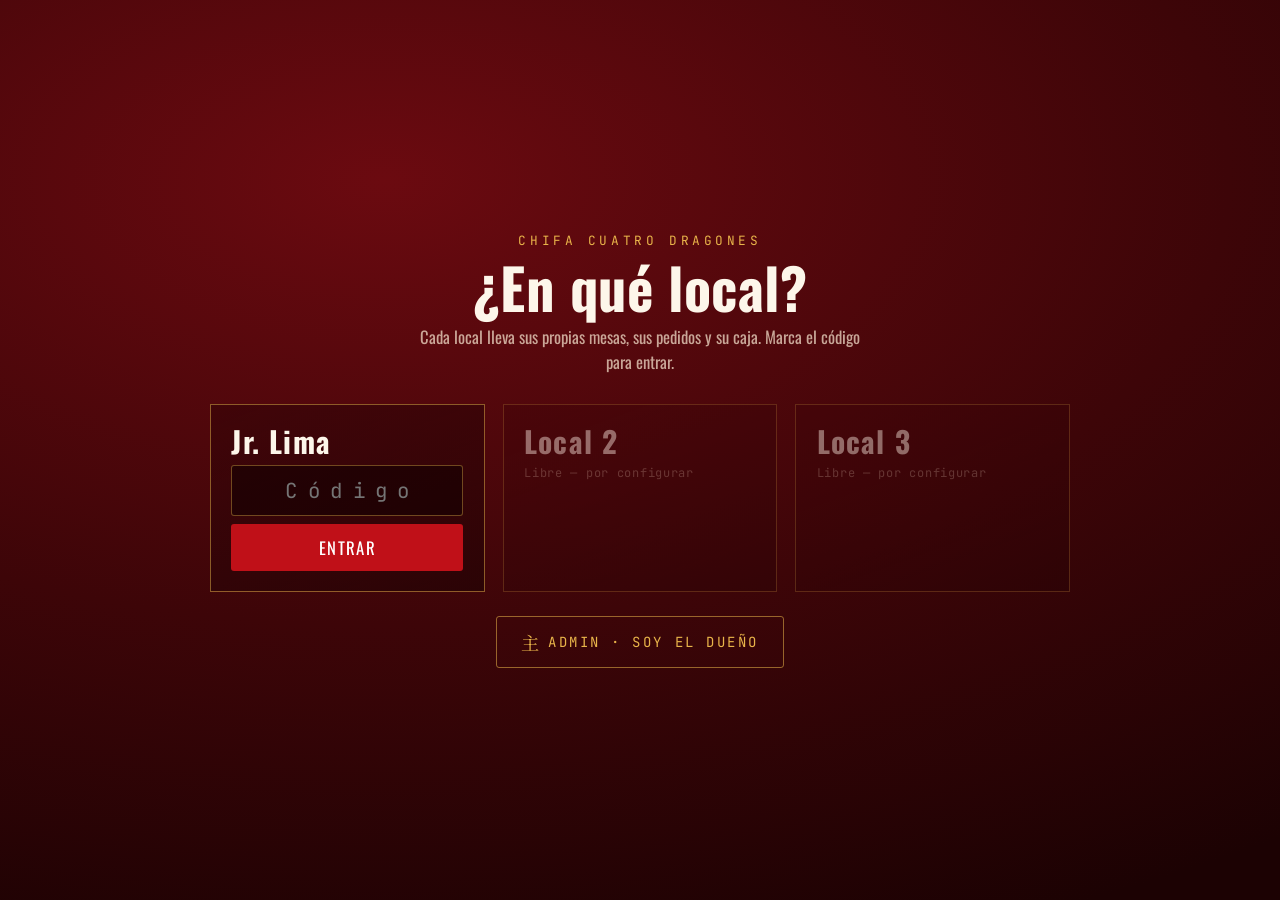
<file: index.html>
<!doctype html>
<html lang="es">
<head>
<meta charset="utf-8">
<meta name="viewport" content="width=device-width, initial-scale=1">
<title>Chifa Cuatro Dragones · Salón, cocina y caja</title>
<link rel="icon" href="assets/favicon.svg">

<!-- Las tipografías del diseño. Se cargan sin bloquear el pintado: si el
     chifa se queda sin internet, la portada sale igual con las del sistema. -->
<link rel="preconnect" href="https://fonts.googleapis.com">
<link rel="preconnect" href="https://fonts.gstatic.com" crossorigin>
<link rel="stylesheet" media="print" onload="this.media='all'"
      href="https://fonts.googleapis.com/css2?family=Oswald:wght@400;500;600;700&family=JetBrains+Mono:wght@400;500;700&family=Noto+Serif+SC:wght@700&display=swap">

<link rel="stylesheet" href="assets/portada.css?v=14">
</head>
<body>

<div class="salon">

  <header class="barra">
    <div class="marca">
      <b>CHIFA</b>
      <i>CUATRO DRAGONES</i>
      <span class="barrita"></span>
      <small id="marca-sede">SISTEMA DE SALÓN</small>
    </div>
    <div class="reloj">
      <button class="chip-quien" id="chip-quien" hidden>
        <span id="chip-quien-nombre">—</span>
        <span class="chip-rol" id="chip-quien-rol"></span>
      </button>
      <button class="chip-nube" id="nube-btn" title="Sincronización entre equipos">
        <span class="punto-nube" id="punto-nube"></span>
        <span id="txt-nube">Sin sincronizar</span>
      </button>
      <button class="salir-sede" id="salir-sede" hidden>Cambiar de local</button>
      <span class="punto"></span>
      <span id="reloj">—</span>
    </div>
  </header>

  <span class="esquina ai"></span>
  <span class="esquina ai2"></span>
  <span class="esquina ad"></span>
  <span class="esquina ad2"></span>
  <span class="esquina bi"></span>
  <span class="esquina bd"></span>

  <div class="farol izq" aria-hidden="true">
    <span class="cuerda"></span>
    <span class="tapa"></span>
    <span class="globo">福</span>
    <span class="tapa"></span>
    <span class="cuerda b"></span>
  </div>
  <div class="farol der" aria-hidden="true">
    <span class="cuerda"></span>
    <span class="tapa"></span>
    <span class="globo">福</span>
    <span class="tapa"></span>
    <span class="cuerda b"></span>
  </div>

  <div class="dragon-zona" id="dragon-zona">
    <img class="dragon" src="assets/dragon.png" alt=""
         onerror="document.getElementById('dragon-zona').classList.add('sin-dragon'); this.remove();">
    <span class="dragon-sello" aria-hidden="true">龍</span>
  </div>

  <main class="encabezado">
    <div class="filete">
      <span class="linea i"></span>
      <span class="han">四龍飯店</span>
      <span class="linea d"></span>
    </div>

    <p class="sobre-titulo">CHIFA</p>
    <div class="titulo-fila">
      <h1>CUATRO<br>DRAGONES</h1>
      <div class="sello-rojo">美<br>食</div>
    </div>

    <div class="divisor">
      <span class="linea i"></span>
      <span class="rombo"></span>
      <span class="linea d"></span>
    </div>
  </main>

  <nav class="opciones">
    <a class="opcion" href="mozo.html">
      <span class="cab">
        <span class="num">01</span>
        <span class="han">侍</span>
      </span>
      <span class="titulo">MOZO</span>
      <span class="desc">Escribe o desliza el código, elige mesa y manda a cocina.</span>
      <span class="dato" id="dato-mozo">—</span>
    </a>

    <a class="opcion" href="cocina.html">
      <span class="cab">
        <span class="num">02</span>
        <span class="han">厨</span>
      </span>
      <span class="titulo">COCINA</span>
      <span class="desc">Pantalla de comandas con cronómetro e impresión manual o automática.</span>
      <span class="dato" id="dato-cocina">—</span>
    </a>

    <a class="opcion" href="caja.html">
      <span class="cab">
        <span class="num">03</span>
        <span class="han">账</span>
      </span>
      <span class="titulo">CAJA</span>
      <span class="desc">Cobra la mesa, agrega gaseosas y cierra el día.</span>
      <span class="dato" id="dato-caja">—</span>
    </a>
  </nav>

  <footer class="pie">
    <span class="linea i"></span>
    <p id="pendientes">—</p>
    <span class="linea d"></span>
  </footer>
</div>

<!-- Puerta de entrada: en qué local se va a trabajar -->
<div class="puerta" id="puerta" hidden>
  <div class="puerta-caja">
    <p class="eyebrow">Chifa Cuatro Dragones</p>
    <h1>¿En qué local?</h1>
    <p class="puerta-nota">
      Cada local lleva sus propias mesas, sus pedidos y su caja. Marca el
      código para entrar.
    </p>
    <div class="sedes" id="sedes"></div>
    <div class="puerta-extra">
      <button class="btn-admin" id="admin-btn">
        <span class="han">主</span> Admin · soy el dueño
      </button>
    </div>
  </div>
</div>

<!-- Quién entra: cada uno ve lo suyo y nada más -->
<div class="puerta" id="quien" hidden>
  <div class="puerta-caja ancha">
    <p class="eyebrow" id="quien-local">Chifa Cuatro Dragones</p>
    <h1>¿Quién entra?</h1>
    <p class="puerta-nota" id="quien-nota">Toca tu nombre y marca tu PIN.</p>

    <div class="quien-lista" id="quien-lista"></div>

    <!-- Primera vez en este local: todavía no hay nadie creado -->
    <form class="form-nube" id="form-primero" hidden>
      <label for="primero-nombre">Tu nombre</label>
      <input id="primero-nombre" autocomplete="off" placeholder="Cómo te llamas">
      <label for="primero-pin">Un PIN de 4 a 8 números</label>
      <input id="primero-pin" type="password" inputmode="numeric" autocomplete="off" placeholder="••••">
      <div class="form-nube-pie">
        <button class="btn primario" type="submit">Crear y entrar</button>
      </div>
      <p class="nube-msg" id="primero-msg" hidden></p>
    </form>

    <div class="quien-pie">
      <button class="btn fantasma" id="quien-volver">Cambiar de local</button>
      <button class="btn desnudo" id="borrar-cuentas">¿Perdiste el PIN del dueño?</button>
    </div>
  </div>
</div>

<!-- El PIN, con teclado grande: esto se marca con el dedo -->
<div class="puerta" id="pin-panel" hidden>
  <div class="puerta-caja angosta">
    <p class="eyebrow" id="pin-quien">—</p>
    <h1>Marca tu PIN</h1>
    <div class="pin-puntos" id="pin-puntos" aria-live="polite"></div>
    <div class="pin-pad" id="pin-pad"></div>
    <p class="nube-msg" id="pin-msg" hidden></p>
    <button class="btn fantasma bloque" id="pin-cancelar">Volver</button>
  </div>
</div>

<!-- Sincronización: dónde apuntan todos los equipos del local -->
<div class="puerta" id="nube-panel" hidden>
  <div class="puerta-caja ancha">
    <p class="eyebrow">Chifa Cuatro Dragones</p>
    <h1>Sincronizar equipos</h1>
    <p class="puerta-nota">
      Para que la tablet del mozo, la cocina y la caja vean <b>las mismas
      mesas</b>, los tres equipos tienen que apuntar al mismo proyecto de
      Supabase. Pega la URL y la clave <b>anon</b>: están en Supabase ›
      Project&nbsp;Settings › API. Hay que hacerlo <b>en cada equipo</b>, una
      sola vez.
    </p>
    <form class="form-nube" id="form-nube">
      <label for="nube-url">URL del proyecto</label>
      <input id="nube-url" autocomplete="off" spellcheck="false"
             placeholder="https://xxxxxxxx.supabase.co">
      <label for="nube-clave">Clave anon</label>
      <input id="nube-clave" autocomplete="off" spellcheck="false"
             placeholder="ey…">
      <div class="form-nube-pie">
        <button class="btn primario" type="submit">Guardar y probar</button>
        <button class="btn fantasma" type="button" id="nube-quitar">Desconectar</button>
        <button class="btn fantasma" type="button" id="nube-cerrar">Cerrar</button>
      </div>
      <p class="nube-msg" id="nube-msg" hidden></p>
    </form>
    <p class="puerta-nota" id="nube-equipos"></p>
    <p class="puerta-nota chica">
      Antes de la primera vez hay que crear las dos tablas: abre
      <b>supabase.sql</b> de esta carpeta, pégalo en Supabase › SQL Editor y
      dale a Run. Sin internet el sistema sigue funcionando solo, y sube lo
      que se hizo apenas vuelve.
    </p>
  </div>
</div>

<script src="assets/data.js?v=14"></script>
<script src="assets/nube.js?v=14"></script>
<script src="assets/store.js?v=14"></script>
<script>
  // ── Puerta: elegir el local ───────────────────────────────────────────────
  function pintarSedes() {
    document.getElementById('sedes').innerHTML = SEDES.map(s => s.abierta ? `
      <form class="sede abierta" data-id="${s.id}">
        <span class="sede-nombre">${UI.esc(s.nombre)}</span>
        ${s.direccion ? `<span class="sede-dir">${UI.esc(s.direccion)}</span>` : ''}
        <input type="password" inputmode="numeric" autocomplete="off"
               placeholder="Código" aria-label="Código de ${UI.esc(s.nombre)}">
        <button type="submit" class="btn primario">Entrar</button>
        <span class="sede-error" hidden>Ese código no es</span>
      </form>` : `
      <div class="sede cerrada">
        <span class="sede-nombre">${UI.esc(s.nombre)}</span>
        <span class="sede-dir">Libre — por configurar</span>
      </div>`).join('');
  }

  /* Entrar al local. Va en try/catch a propósito: si algo falla —por
     ejemplo, un navegador que se quedó con una versión vieja en caché— el
     mozo tiene que VER el motivo, no quedarse mirando un botón que no hace
     nada. */
  function entrar(f) {
    const err = f.querySelector('.sede-error');
    const campo = f.querySelector('input');
    try {
      if (!Store.codigoValido(f.dataset.id, campo.value)) {
        err.textContent = 'Ese código no es';
        err.hidden = false;
        campo.select();
        return;
      }
      err.hidden = true;
      Store.entrarSede(f.dataset.id);
      revisarPuerta();
      if (!Store.sedeInfo()) throw new Error('no se pudo guardar el local');
    } catch (ex) {
      err.textContent = 'Algo falló: ' + ex.message + '. Recarga con Ctrl+F5.';
      err.hidden = false;
    }
  }

  const zonaSedes = document.getElementById('sedes');
  zonaSedes.addEventListener('submit', e => {
    e.preventDefault();
    entrar(e.target.closest('.sede'));
  });
  /* Por si el navegador no lanzara el submit del formulario. */
  zonaSedes.addEventListener('click', e => {
    const b = e.target.closest('button[type="submit"]');
    if (!b) return;
    e.preventDefault();
    entrar(b.closest('.sede'));
  });
  zonaSedes.addEventListener('keydown', e => {
    if (e.key === 'Enter' && e.target.matches('.sede input')) {
      e.preventDefault();
      entrar(e.target.closest('.sede'));
    }
  });

  document.getElementById('salir-sede').onclick = () => {
    Store.salirSede();
    revisarPuerta();
  };

  // ── Sincronización entre equipos ─────────────────────────────────────────
  const panelNube = document.getElementById('nube-panel');
  const msgNube = document.getElementById('nube-msg');

  function pintarChipNube() {
    const estado = Store.estadoConexion();
    const txt = { nube: 'Sincronizado', 'sin-conexion': 'Sin internet', local: 'Sin sincronizar' }[estado];
    document.getElementById('txt-nube').textContent = txt;
    document.getElementById('punto-nube').className = `punto-nube ${estado}`;
    document.getElementById('nube-btn').title = {
      nube: 'Todos los equipos del local ven lo mismo',
      'sin-conexion': 'Se sigue trabajando acá; sube lo hecho cuando vuelva el internet',
      local: 'Este equipo guarda solo lo suyo. Toca para conectarlo.'
    }[estado];
  }

  function pintarEquipos() {
    const p = document.getElementById('nube-equipos');
    if (!Store.enNube() || !Store.sedeInfo()) { p.textContent = ''; return; }
    const eq = Store.equiposConectados();
    p.textContent = eq.length
      ? `Conectados ahora: ${eq.map(x => x.pantalla).join(', ')}.`
      : 'Todavía no se ve ningún otro equipo conectado.';
  }

  document.getElementById('nube-btn').onclick = () => {
    const c = Nube.config() || { url: '', clave: '' };
    document.getElementById('nube-url').value = c.url;
    document.getElementById('nube-clave').value = c.clave;
    msgNube.hidden = true;
    panelNube.hidden = false;
    pintarEquipos();
  };
  document.getElementById('nube-cerrar').onclick = () => { panelNube.hidden = true; };

  document.getElementById('nube-quitar').onclick = () => {
    Nube.guardarConfig(null);
    aviso('Desconectado. Este equipo vuelve a guardar solo lo suyo.', 'ok');
    pintarChipNube();
  };

  function aviso(t, tipo) {
    msgNube.textContent = t;
    msgNube.className = `nube-msg ${tipo}`;
    msgNube.hidden = false;
  }

  document.getElementById('form-nube').addEventListener('submit', async e => {
    e.preventDefault();
    const url = document.getElementById('nube-url').value.trim();
    const clave = document.getElementById('nube-clave').value.trim();
    if (!url || !clave) return aviso('Faltan la URL o la clave', 'error');
    Nube.guardarConfig({ url, clave });
    aviso('Probando…', '');
    const r = await Nube.probar();
    if (!r.ok) {
      /* Decir POR QUÉ falló: es la diferencia entre arreglarlo en un minuto
         y quedarse mirando un botón que no funciona. */
      return aviso(
        /42P01|PGRST205|does not exist|Could not find the table/i.test(r.motivo)
          ? 'Conecta bien, pero faltan las tablas: corre supabase.sql en el SQL Editor de Supabase.'
          : `No conecta: ${r.motivo}`, 'error');
    }
    const estado = await Store.arrancar();
    pintarChipNube();
    pintarEquipos();
    pintar();
    aviso(estado === 'nube'
      ? '¡Listo! Este equipo ya comparte las mesas con los demás.'
      : 'Guardado, pero no se pudo sincronizar todavía.', estado === 'nube' ? 'ok' : 'error');
  });

  /* ══ Las dos puertas ═══════════════════════════════════════════════════
     Primera: en qué local se trabaja. Segunda: quién entra. Hasta pasar las
     dos no se ve nada, porque cada pantalla trabaja sobre los datos de un
     local y cada persona ve solo lo suyo. */
  function revisarPuerta() {
    const s = Store.sedeInfo();
    const yo = Store.sesion();
    const dentro = !!(s && (yo || !Store.hayUsuarios()));

    document.getElementById('puerta').hidden = !!s;
    document.getElementById('quien').hidden = !(s && !dentro);
    document.getElementById('salir-sede').hidden = !s;
    document.getElementById('marca-sede').textContent =
      s ? s.nombre.toUpperCase() : 'SISTEMA DE SALÓN';

    /* Cada pantalla se ve solo si el puesto de quien entró la alcanza. Acá
       van las tres de trabajo y nada más: al panel del dueño se entra por el
       botón de Admin, en la puerta del local. */
    document.querySelectorAll('.opcion').forEach(a => {
      const alcanza = dentro && Store.puede(a.getAttribute('href').replace('.html', ''));
      a.style.pointerEvents = alcanza ? '' : 'none';
      a.style.opacity = alcanza ? '' : '.28';
    });

    pintarQuienSoy();
    /* Los locales se pintan siempre: si por lo que sea la puerta llegara a
       verse, nunca puede salir vacía. */
    pintarSedes();
    if (s) { pintarQuien(); pintar(); }
  }

  function pintarQuienSoy() {
    const yo = Store.sesion();
    const chip = document.getElementById('chip-quien');
    chip.hidden = !yo;
    if (!yo) return;
    document.getElementById('chip-quien-nombre').textContent = yo.nombre;
    document.getElementById('chip-quien-rol').textContent = Store.NOMBRE_ROL[yo.rol] || yo.rol;
    chip.title = `${yo.nombre} · ${Store.NOMBRE_ROL[yo.rol]} — tocar para salir`;
  }

  document.getElementById('chip-quien').onclick = () => {
    Store.salir();
    revisarPuerta();
  };

  // ── ¿Quién entra? ────────────────────────────────────────────────────────
  function pintarQuien() {
    const primeraVez = !Store.hayUsuarios();
    document.getElementById('form-primero').hidden = !primeraVez;
    document.getElementById('quien-lista').hidden = primeraVez;
    document.getElementById('quien-nota').textContent = primeraVez
      ? 'Este local todavía no tiene a nadie. Crea la cuenta del dueño: desde ella se dan de alta los mozos y la caja.'
      : 'Toca tu nombre y marca tu PIN.';
    const s = Store.sedeInfo();
    document.getElementById('quien-local').textContent = s ? s.nombre : 'Chifa Cuatro Dragones';
    if (primeraVez) return;

    const gente = Store.usuarios().filter(u => u.activo);
    document.getElementById('quien-lista').innerHTML = gente.map(u => `
      <button type="button" class="quien-tarjeta" data-quien="${u.id}">
        <span class="qi">${UI.esc(u.nombre.slice(0, 1).toUpperCase())}</span>
        <span class="qn">${UI.esc(u.nombre)}</span>
        <span class="qr">${UI.esc(Store.NOMBRE_ROL[u.rol] || u.rol)}</span>
      </button>`).join('') ||
      '<p class="puerta-nota">No hay nadie dado de alta. Entra como dueño desde el botón Admin.</p>';
  }

  document.getElementById('quien-lista').addEventListener('click', e => {
    const b = e.target.closest('[data-quien]');
    if (!b) return;
    const u = Store.usuario(b.dataset.quien);
    if (u) pedirPin(u.nombre, pin => Store.ingresar(u.id, pin));
  });

  document.getElementById('quien-volver').onclick = () => {
    Store.salirSede();
    revisarPuerta();
  };

  /* Empezar de cero con las cuentas. Hace falta porque el PIN del dueño está
     cifrado y no se puede recuperar: sin esta salida, olvidarlo dejaría el
     local sin panel para siempre.

     Pide el código del local, que es lo que ya hizo falta para entrar acá.
     No protege más que eso —y no pretende hacerlo—, pero evita que alguien
     borre el equipo entero de un toque por curiosidad. Los pedidos, las
     ventas y la carta no se tocan: solo las cuentas. */
  document.getElementById('borrar-cuentas').onclick = () => {
    const s = Store.sedeInfo();
    if (!s) return;
    let cuantas = 0;
    pedirPin(
      `Código de ${s.nombre}`,
      codigo => {
        if (!Store.codigoValido(s.id, codigo)) {
          return { ok: false, motivo: 'Ese no es el código del local' };
        }
        cuantas = Store.usuarios().length;
        Store.borrarUsuarios();
        return { ok: true };
      },
      /* Va acá y no en la comprobación: revisarPuerta() corre en medio, y sin
         cuentas creadas esconde esta puerta. Hay que volver a abrirla después. */
      () => {
        pintarQuien();
        document.getElementById('quien').hidden = false;
        const msg = document.getElementById('primero-msg');
        msg.textContent = `Se borraron ${cuantas} cuenta${cuantas === 1 ? '' : 's'}. ` +
          'Los pedidos y las ventas del día siguen ahí. Crea la del dueño.';
        msg.className = 'nube-msg ok';
        msg.hidden = false;
        const n = document.getElementById('primero-nombre');
        if (n) n.focus();
      }
    );
  };

  document.getElementById('form-primero').addEventListener('submit', e => {
    e.preventDefault();
    const msg = document.getElementById('primero-msg');
    const r = Store.crearUsuario({
      nombre: document.getElementById('primero-nombre').value,
      rol: 'admin',
      pin: document.getElementById('primero-pin').value
    });
    if (!r.ok) {
      msg.textContent = r.motivo;
      msg.className = 'nube-msg error';
      msg.hidden = false;
      return;
    }
    Store.ingresar(r.usuario.id, document.getElementById('primero-pin').value);
    revisarPuerta();
  });

  // ── El teclado del PIN ───────────────────────────────────────────────────
  /* Numérico y grande: esto se marca con el dedo en una tablet, de pie y con
     el salón lleno. */
  let pinBuf = '', pinComprobar = null, pinDespues = null;

  document.getElementById('pin-pad').innerHTML =
    ['1', '2', '3', '4', '5', '6', '7', '8', '9', '⌫', '0', '✓']
      .map(k => `<button type="button" data-pin="${k}" class="${k === '✓' ? 'ok' : (k === '⌫' ? 'aux' : '')}">${k}</button>`)
      .join('');

  function pintarPin() {
    document.getElementById('pin-puntos').innerHTML =
      Array.from({ length: 8 }, (_, i) =>
        `<span class="${i < pinBuf.length ? 'lleno' : ''}"></span>`).join('');
  }

  /* `despues` es lo que pasa al acertar. El dueño, por ejemplo, entra
     derecho a su panel: para eso apretó Admin. */
  function pedirPin(quien, comprobar, despues) {
    pinBuf = '';
    pinComprobar = comprobar;
    pinDespues = despues || null;
    document.getElementById('pin-quien').textContent = quien;
    document.getElementById('pin-msg').hidden = true;
    document.getElementById('pin-panel').hidden = false;
    pintarPin();
  }

  function cerrarPin() {
    document.getElementById('pin-panel').hidden = true;
    pinBuf = '';
    pinComprobar = null;
    pinDespues = null;
  }

  function probarPin() {
    if (!pinComprobar) return;
    const r = pinComprobar(pinBuf);
    if (r && r.ok) {
      const despues = pinDespues;
      cerrarPin();
      revisarPuerta();
      if (despues) despues();
      return;
    }
    const msg = document.getElementById('pin-msg');
    msg.textContent = (r && r.motivo) || 'Ese PIN no es';
    msg.className = 'nube-msg error';
    msg.hidden = false;
    pinBuf = '';
    pintarPin();
  }

  document.getElementById('pin-pad').addEventListener('click', e => {
    const b = e.target.closest('[data-pin]');
    if (!b) return;
    const k = b.dataset.pin;
    if (k === '⌫') pinBuf = pinBuf.slice(0, -1);
    else if (k === '✓') return probarPin();
    else if (pinBuf.length < 8) pinBuf += k;
    document.getElementById('pin-msg').hidden = true;
    pintarPin();
    // Con 4 cifras ya se puede probar solo: la mayoría usa PIN de 4.
    if (pinBuf.length === 8) probarPin();
  });

  document.getElementById('pin-cancelar').onclick = cerrarPin;

  document.addEventListener('keydown', e => {
    if (document.getElementById('pin-panel').hidden) return;
    if (/^\d$/.test(e.key) && pinBuf.length < 8) { pinBuf += e.key; pintarPin(); }
    else if (e.key === 'Backspace') { pinBuf = pinBuf.slice(0, -1); pintarPin(); }
    else if (e.key === 'Enter') probarPin();
    else if (e.key === 'Escape') cerrarPin();
  });

  /* El dueño no se busca en la lista: entra directo con su PIN. Y no necesita
     el código del local — el local es suyo. */
  document.getElementById('admin-btn').onclick = async () => {
    if (!Store.sedeInfo()) {
      const abierta = SEDES.find(s => s.abierta);
      if (!abierta) return;
      await Store.entrarSede(abierta.id);
      revisarPuerta();
    }
    /* Primera vez: todavía no hay dueño a quien pedirle el PIN, así que lo
       que toca es crearlo. Hay que abrir la puerta a mano: con el chifa sin
       cuentas está escondida a propósito, para no bloquear a nadie. */
    if (!Store.hayUsuarios()) {
      pintarQuien();
      document.getElementById('quien').hidden = false;
      const n = document.getElementById('primero-nombre');
      if (n) n.focus();
      return;
    }
    pedirPin('Dueño', pin => Store.ingresarAdmin(pin),
             () => { location.href = 'admin.html'; });
  };

  /* Los tres datos de las tarjetas salen del estado real del chifa. */
  function pintar() {
    if (!Store.sedeInfo()) return;
    const cuentas = Store.cuentas();
    const cocina = Store.pedidosCocina();
    const platos = Store.platosPendientes().length;
    const r = Store.resumenDia();

    document.getElementById('dato-mozo').textContent =
      cuentas.length
        ? `${cuentas.length} mesa${cuentas.length === 1 ? '' : 's'} abierta${cuentas.length === 1 ? '' : 's'}`
        : 'Salón libre';

    document.getElementById('dato-cocina').textContent =
      cocina.length
        ? `${cocina.length} pedido${cocina.length === 1 ? '' : 's'} · ${platos} plato${platos === 1 ? '' : 's'}`
        : 'Cocina al día';

    /* El dinero del día solo lo ve quien tiene por qué verlo: el mozo entra
       a atender mesas, no a saber cuánto factura el chifa. */
    document.getElementById('dato-caja').textContent = Store.puede('dinero')
      ? `${UI.soles(r.total)} · ${r.ventas} cuenta${r.ventas === 1 ? '' : 's'}`
      : `${r.ventas} cuenta${r.ventas === 1 ? '' : 's'} cobrada${r.ventas === 1 ? '' : 's'}`;

    pintarPendientes(cuentas);
  }

  /* Qué está pendiente y en qué mesa: para saber de un vistazo, desde
     cualquier equipo del local, si hace falta mandar otro mozo. */
  function pintarPendientes(cuentas) {
    const esperando = cuentas
      .filter(c => c.pedidos.some(p => p.estado === 'nuevo' || p.estado === 'preparando'))
      .sort((a, b) => a.desde - b.desde);
    const porServir = cuentas.filter(c => c.pedidos.some(p => p.estado === 'listo'));
    const pie = document.getElementById('pendientes');

    if (!esperando.length && !porServir.length) {
      pie.textContent = cuentas.length
        ? `${cuentas.length} mesa${cuentas.length === 1 ? '' : 's'} en consumo · nada pendiente en cocina`
        : 'Salón libre · nada pendiente';
      return;
    }

    const partes = [];
    if (porServir.length) {
      partes.push(`<b>Por servir:</b> ${porServir.map(c => c.nombre).join(', ')}`);
    }
    if (esperando.length) {
      partes.push('<b>En cocina:</b> ' + esperando.slice(0, 4).map(c =>
        `${c.nombre} (${Math.round(UI.minutos(c.desde))} min)`).join(', ') +
        (esperando.length > 4 ? ` y ${esperando.length - 4} más` : ''));
    }
    pie.innerHTML = partes.join(' &nbsp;·&nbsp; ');
  }

  function reloj() {
    document.getElementById('reloj').textContent =
      new Date().toLocaleTimeString('es-PE', {
        hour: '2-digit', minute: '2-digit', second: '2-digit', hour12: true
      });
  }

  Store.on((tipo) => {
    if (tipo === 'conexion') { pintarChipNube(); pintarEquipos(); return; }
    /* Si desde otro equipo dieron de alta a alguien —o le quitaron el
       puesto—, esta pantalla tiene que enterarse sin recargar. */
    revisarPuerta();
  });
  revisarPuerta();
  pintarChipNube();
  reloj();
  setInterval(reloj, 1000);
  setInterval(pintar, 15000);
  setInterval(pintarEquipos, 5000);

  /* Ponerse al día con el local antes de mostrar los números de la portada. */
  Store.arrancar().then(() => { pintarChipNube(); pintar(); });
</script>
</body>
</html>
</file>
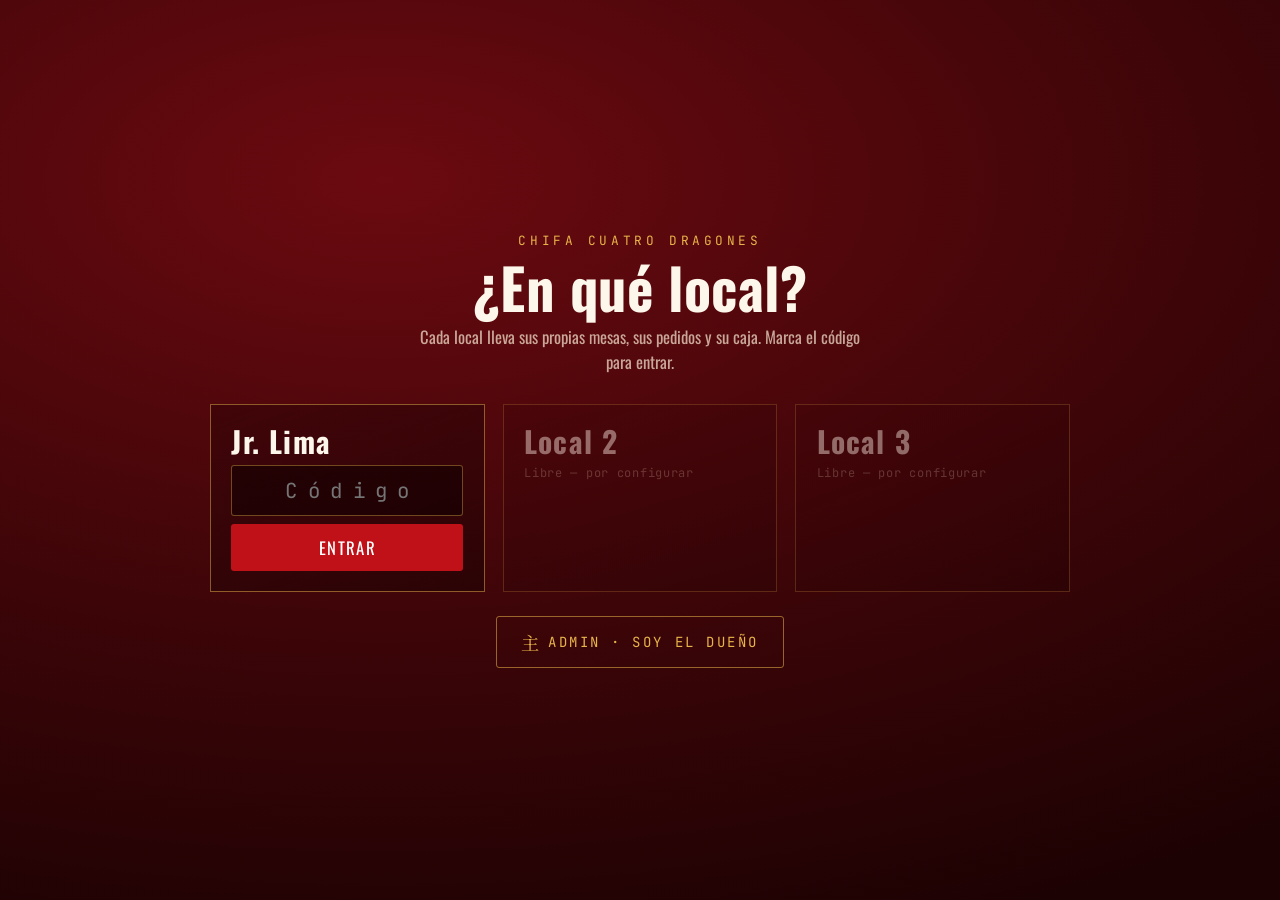
<file: admin.html>
<!doctype html>
<html lang="es">
<head>
<meta charset="utf-8">
<meta name="viewport" content="width=device-width, initial-scale=1">
<title>Admin · Cuatro Dragones</title>
<link rel="icon" href="assets/favicon.svg">
<link rel="preconnect" href="https://fonts.googleapis.com">
<link rel="preconnect" href="https://fonts.gstatic.com" crossorigin>
<link rel="stylesheet" media="print" onload="this.media='all'"
      href="https://fonts.googleapis.com/css2?family=Schibsted+Grotesk:wght@400;500;600;700&family=Oswald:wght@400;500;600;700&family=JetBrains+Mono:wght@400;500;700&family=Noto+Serif+SC:wght@600;700&display=swap">
<link rel="stylesheet" href="assets/admin.css?v=14">
</head>
<body data-app="admin">

<div class="panel">

  <!-- ══ Lateral ══ -->
  <aside class="lateral">
    <div class="marca-admin">
      <span class="sello">龍</span>
      <div>
        <b>Cuatro Dragones</b>
        <small id="marca-sede">PANEL ADMIN</small>
      </div>
    </div>

    <nav class="nav-grupo" id="nav">
      <div class="nav-rotulo">OPERACIÓN</div>
      <button type="button" class="nav-item on" data-v="hoy">
        <span class="zh">日</span><span class="txt">Hoy</span><span class="marca" hidden></span>
      </button>
      <button type="button" class="nav-item" data-v="semana">
        <span class="zh">週</span><span class="txt">Semana</span><span class="marca" hidden></span>
      </button>
      <button type="button" class="nav-item" data-v="equipo">
        <span class="zh">員</span><span class="txt">Mozos y accesos</span>
        <span class="marca" id="marca-equipo" hidden></span>
      </button>
    </nav>

    <div class="lateral-pie">
      <div class="estado-servicio" id="estado-servicio">
        <div class="rotulo"><span class="punto"></span><span id="rotulo-servicio">SERVICIO ABIERTO</span></div>
        <div class="grande" id="servicio-mesas">—</div>
        <div class="chica" id="servicio-nota">—</div>
      </div>
      <div class="yo">
        <span class="ini" id="yo-ini">—</span>
        <div class="datos">
          <b id="yo-nombre">—</b>
          <small id="yo-rol">—</small>
        </div>
        <button type="button" class="salir" id="salir">SALIR</button>
      </div>
    </div>
  </aside>

  <!-- ══ Cuerpo ══ -->
  <main class="principal">
    <header class="cabecera">
      <div class="cab-titulos">
        <h1 id="cab-titulo">Resumen del día</h1>
        <span id="cab-sub"></span>
      </div>
      <div class="cab-acciones">
        <div class="segmentado" id="rango">
          <button type="button" data-v="hoy" class="on">Hoy</button>
          <button type="button" data-v="semana">Semana</button>
        </div>
        <div class="chip-estado" id="chip-nube">
          <span class="punto"></span><span id="chip-nube-txt">—</span>
        </div>
      </div>
    </header>

    <!-- ══ Reporte: hoy y semana ══ -->
    <div class="hoja" id="hoja-reporte">
      <div class="kpis" id="kpis"></div>

      <div class="rejilla">
        <section class="ficha doble">
          <div class="ficha-cab">
            <div>
              <h2 id="curva-titulo">Ingreso por hora</h2>
              <div class="sub" id="curva-sub"></div>
            </div>
            <div class="leyenda">
              <span><i></i><span id="leyenda-a">Hoy</span></span>
              <span><i class="previo"></i><span id="leyenda-b">Ayer</span></span>
            </div>
          </div>
          <div class="curva">
            <svg viewBox="0 0 640 200" preserveAspectRatio="none" aria-hidden="true">
              <defs>
                <linearGradient id="relleno" x1="0" y1="0" x2="0" y2="1">
                  <stop offset="0%" stop-color="#c01018" stop-opacity="0.2"></stop>
                  <stop offset="100%" stop-color="#c01018" stop-opacity="0.02"></stop>
                </linearGradient>
              </defs>
              <line x1="0" y1="6" x2="640" y2="6" stroke="rgba(28,18,16,0.08)" stroke-width="1"></line>
              <line x1="0" y1="70" x2="640" y2="70" stroke="rgba(28,18,16,0.08)" stroke-width="1"></line>
              <line x1="0" y1="134" x2="640" y2="134" stroke="rgba(28,18,16,0.08)" stroke-width="1"></line>
              <line x1="0" y1="198" x2="640" y2="198" stroke="rgba(28,18,16,0.16)" stroke-width="1"></line>
              <path id="linea-previa" d="" fill="none" stroke="rgba(28,18,16,0.22)" stroke-width="2"
                    stroke-dasharray="5 5" vector-effect="non-scaling-stroke"></path>
              <path id="area" d="" fill="url(#relleno)"></path>
              <path id="linea" d="" fill="none" stroke="#c01018" stroke-width="2.5"
                    stroke-linejoin="round" stroke-linecap="round" vector-effect="non-scaling-stroke"></path>
              <g id="puntos"></g>
            </svg>
          </div>
          <div class="eje" id="eje"></div>
        </section>

        <section class="ficha">
          <div class="ficha-cab" style="margin-bottom:16px">
            <h2>Avisos</h2>
            <span class="cuenta-avisos" id="cuenta-avisos">0</span>
          </div>
          <div class="avisos" id="avisos"></div>
        </section>
      </div>

      <div class="rejilla">
        <section class="ficha">
          <div class="ficha-cab" style="margin-bottom:6px">
            <div>
              <h2>Mezcla de carta</h2>
              <div class="sub" id="mezcla-sub"></div>
            </div>
            <div class="segmentado chico hueco" id="mezcla-tabs">
              <button type="button" data-m="top" class="on">Más pedidos</button>
              <button type="button" data-m="low">Menos pedidos</button>
            </div>
          </div>
          <div id="platos"></div>
          <p class="pie-nota" id="mezcla-nota"></p>
        </section>

        <section class="ficha">
          <h2>Rendimiento del salón</h2>
          <div class="sub" style="margin-bottom:16px">Ventas atendidas por mozo</div>
          <div class="mozos" id="mozos"></div>
        </section>
      </div>
    </div>

    <!-- ══ Mozos y accesos ══ -->
    <div class="hoja" id="hoja-equipo" hidden>
      <div class="rejilla ancha">
        <section class="ficha sin-aire">
          <div class="ficha-cab">
            <div>
              <h2>Cuentas del personal</h2>
              <div class="sub">Toca el estado para habilitar o bloquear</div>
            </div>
            <span class="cuenta-activos" id="cuenta-activos">—</span>
          </div>
          <div id="gente"></div>
        </section>

        <div style="min-width:0; display:flex; flex-direction:column; gap:14px">
          <section class="ficha alta">
            <h2 style="margin-bottom:16px" id="alta-titulo">Nuevo acceso</h2>
            <form class="campo-admin" id="form-alta">
              <div>
                <label for="alta-nombre">Nombre</label>
                <input type="text" id="alta-nombre" autocomplete="off" placeholder="Ej. Rosa Chávez">
              </div>
              <div>
                <span class="etq">Puesto</span>
                <div class="roles" id="alta-roles">
                  <button type="button" data-r="mozo" class="on">Mozo</button>
                  <button type="button" data-r="cocina">Cocina</button>
                  <button type="button" data-r="caja">Caja</button>
                  <button type="button" data-r="admin">Dueño</button>
                </div>
              </div>
              <div>
                <span class="etq" id="alta-pin-etq">PIN de 4 dígitos</span>
                <div class="cajas-pin" id="cajas-pin">
                  <input type="password" inputmode="numeric" maxlength="1" autocomplete="off" aria-label="Dígito 1">
                  <input type="password" inputmode="numeric" maxlength="1" autocomplete="off" aria-label="Dígito 2">
                  <input type="password" inputmode="numeric" maxlength="1" autocomplete="off" aria-label="Dígito 3">
                  <input type="password" inputmode="numeric" maxlength="1" autocomplete="off" aria-label="Dígito 4">
                </div>
              </div>
              <p class="nube-msg" id="alta-msg" hidden></p>
              <button type="submit" class="boton-laca" id="alta-enviar">Crear acceso</button>
              <button type="button" class="boton-suave" id="alta-cancelar" hidden>Cancelar la edición</button>
            </form>
          </section>

          <section class="ficha">
            <h2 style="margin-bottom:14px">Qué ve cada puesto</h2>
            <div class="permisos" id="permisos"></div>
          </section>
        </div>
      </div>
    </div>
  </main>
</div>

<script src="assets/data.js?v=14"></script>
<script src="assets/nube.js?v=14"></script>
<script src="assets/store.js?v=14"></script>
<script src="assets/print.js?v=14"></script>
<script>
  /* Esta pantalla es solo del dueño: sin local, sin sesión o sin el puesto,
     de vuelta a la portada. */
  (() => {
    if (!Store.sedeInfo() || !Store.puede('admin')) { location.replace('index.html'); return; }
    const s = Store.sedeInfo();
    const m = document.getElementById('marca-sede');
    if (m) m.textContent = 'PANEL ADMIN · ' + s.nombre.toUpperCase();
  })();
</script>

<script src="assets/admin.js?v=14"></script>
</body>
</html>
</file>
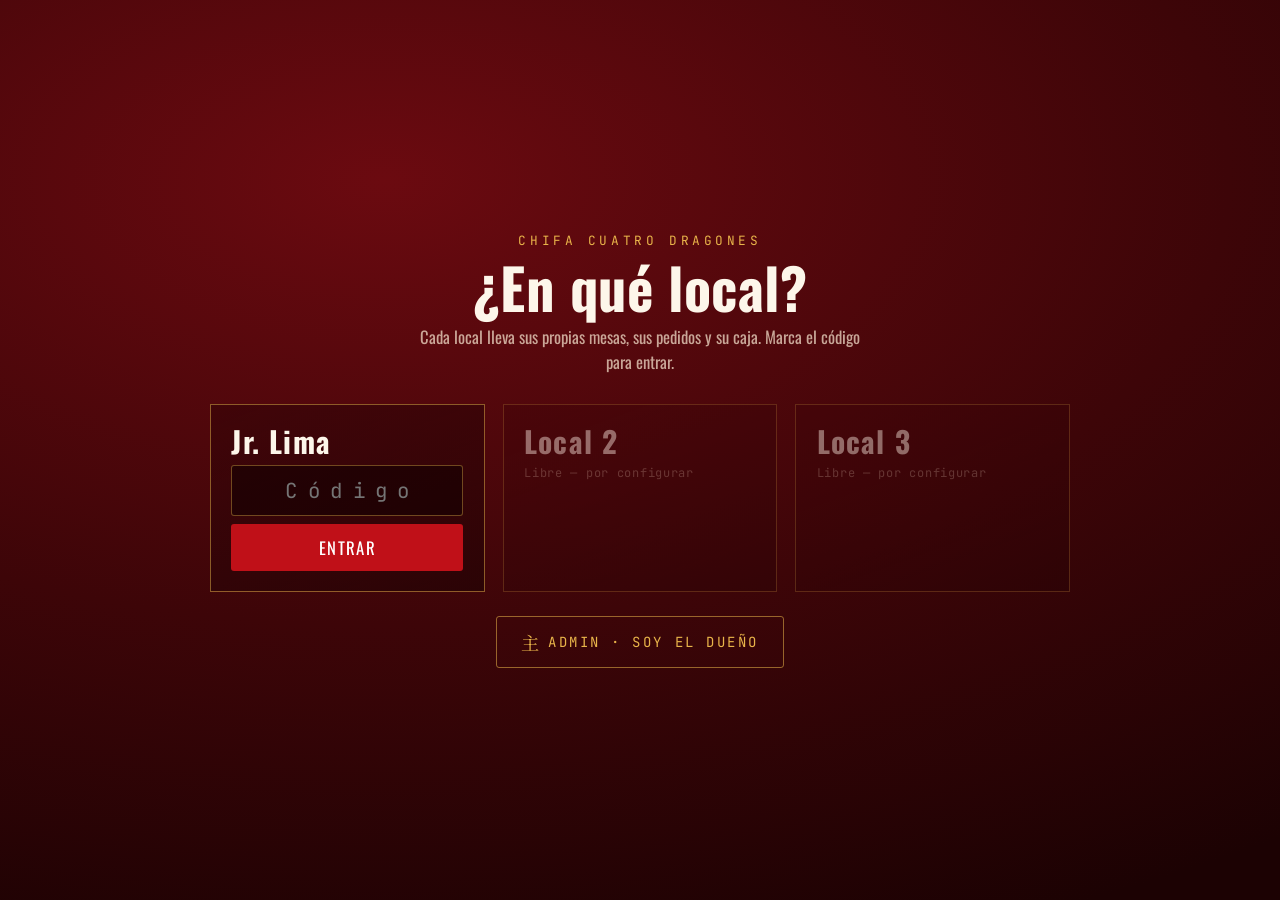
<file: caja.html>
<!doctype html>
<html lang="es">
<head>
<meta charset="utf-8">
<meta name="viewport" content="width=device-width, initial-scale=1">
<title>Caja · Cuatro Dragones</title>
<link rel="icon" href="assets/favicon.svg">
<link rel="preconnect" href="https://fonts.googleapis.com">
<link rel="preconnect" href="https://fonts.gstatic.com" crossorigin>
<link rel="stylesheet" media="print" onload="this.media='all'"
      href="https://fonts.googleapis.com/css2?family=Oswald:wght@400;500;600;700&family=JetBrains+Mono:wght@400;500;700&family=Noto+Serif+SC:wght@700&display=swap">
<link rel="stylesheet" href="assets/app.css?v=14">
</head>
<body data-app="caja">

<header class="top">
  <div class="marca">Cuatro <b>Dragones</b> <span>Caja</span></div>
  <div class="crece"></div>
  <div class="reloj" id="reloj"></div>
  <a class="salir" href="index.html">Inicio</a>
</header>

<main class="caja">

  <!-- Columna 1: cuentas abiertas -->
  <section class="caja-col">
    <header>
      <h2>Cuentas</h2>
      <select id="abrir-mesa" title="Abrir cualquier mesa">
        <option value="">Abrir mesa…</option>
      </select>
    </header>
    <div class="fila-llevar">
      <button class="btn lacado bloque" id="btn-llevar">Pedido para llevar</button>
    </div>
    <div class="cuerpo" id="lista-cuentas"></div>
    <div class="kpis" style="border-top:1px solid var(--linea)">
      <div class="kpi"><div class="k">Mesas abiertas</div><div class="v" id="k-abiertas">0</div></div>
      <div class="kpi"><div class="k">Por cobrar</div><div class="v" id="k-porcobrar">S/ 0</div></div>
    </div>
  </section>

  <!-- Columna 2: detalle / ventas / ajustes -->
  <section class="caja-col">
    <div class="tabs" id="tabs">
      <button type="button" data-tab="cuenta" class="on">Cuenta</button>
      <button type="button" data-tab="ventas">Ventas del día</button>
      <button type="button" data-tab="ajustes">Ajustes</button>
    </div>

    <div class="cuerpo" id="panel-cuenta">
      <div id="detalle"></div>
    </div>

    <div class="cuerpo" id="panel-ventas" style="display:none"></div>
    <div class="cuerpo" id="panel-ajustes" style="display:none"></div>

    <div class="agregar-rapido" id="rapido">
      <div style="display:flex;align-items:center;gap:10px;margin-bottom:9px">
        <span class="eyebrow">Agregar a la cuenta</span>
        <input id="codigo-rapido" placeholder="Código" style="width:92px" inputmode="numeric">
        <input id="cant-rapida" type="number" value="1" min="1" max="99" style="width:70px" title="Cantidad">
        <button class="btn chico" id="add-codigo">Agregar</button>
      </div>
      <div class="barra-cats" id="barra-cats"></div>
      <div class="grid-bebidas" id="grid-bebidas"></div>
    </div>
  </section>

  <!-- Columna 3: cobro -->
  <section class="caja-col cobro-col">
    <header><h2>Cobrar</h2><span class="eyebrow" id="cobro-mesa">—</span></header>
    <div class="cuerpo">
      <div class="cobro">
        <div class="grid2">
          <div class="campo">
            <label for="desc-monto">Descuento S/</label>
            <input id="desc-monto" type="number" min="0" step="0.5" value="0">
          </div>
          <div class="campo">
            <label for="desc-pct">Descuento %</label>
            <input id="desc-pct" type="number" min="0" max="100" step="1" value="0">
          </div>
        </div>

        <div>
          <p class="eyebrow" style="margin:0 0 7px">Medio de pago</p>
          <div class="metodos" id="metodos">
            <button type="button" class="metodo-btn on" data-m="Efectivo">Efectivo</button>
            <button type="button" class="metodo-btn" data-m="Yape">Yape</button>
            <button type="button" class="metodo-btn" data-m="Plin">Plin</button>
            <button type="button" class="metodo-btn" data-m="Tarjeta">Tarjeta</button>
            <button type="button" class="metodo-btn" data-m="Transferencia">Transferencia</button>
            <button type="button" class="metodo-btn" data-m="Cortesía">Cortesía</button>
          </div>
        </div>

        <div id="zona-efectivo">
          <div class="campo" style="margin-bottom:7px">
            <label for="recibido">Recibe</label>
            <input id="recibido" type="number" min="0" step="0.1" value="0" style="font-size:1.3rem">
          </div>
          <div class="billetes" id="billetes"></div>
        </div>

        <div class="resumen-cobro" id="resumen-cobro"></div>

        <button class="btn jade grande bloque" id="cobrar" disabled>Cobrar e imprimir</button>
        <div style="display:flex;gap:7px">
          <button class="btn fantasma" id="precuenta" style="flex:1" disabled>Precuenta</button>
          <button class="btn fantasma" id="cobrar-sin" style="flex:1" disabled>Cobrar sin ticket</button>
        </div>
      </div>
    </div>
  </section>
</main>

<!-- Pedido para llevar: se arma como el del mozo y se va a cocina -->
<div class="llevar-fondo" id="dlg-llevar" hidden>
 <div class="llevar-caja">
  <header class="llevar-cab">
    <h2>Pedido para llevar</h2>
    <span class="eyebrow" id="llevar-mesa"></span>
  </header>

  <div class="llevar-cuerpo">
    <div class="llevar-carta">
      <!-- El código manda, igual que en el mozo -->
      <div class="llevar-codigo">
        <input id="llevar-cod" inputmode="numeric" autocomplete="off"
               placeholder="Código" aria-label="Código del plato">
        <div class="cant-mini">
          <button type="button" id="llevar-menos" aria-label="Menos uno">−</button>
          <span id="llevar-cant">1</span>
          <button type="button" id="llevar-mas" aria-label="Más uno">+</button>
        </div>
        <button class="btn primario" id="llevar-add" disabled>Agregar</button>
      </div>
      <p class="llevar-eco" id="llevar-eco">Escribe el número del plato</p>

      <input id="llevar-buscar" type="search" autocomplete="off" spellcheck="false"
             placeholder="…o búscalo por nombre" aria-label="Buscar plato">
      <div class="lista-cats" id="llevar-cats"></div>
      <div class="llevar-resultados" id="llevar-resultados"></div>
    </div>

    <div class="llevar-pedido">
      <div class="col-cab"><h2>Se lleva</h2><span class="conteo" id="llevar-conteo">0</span></div>
      <div class="llevar-lineas" id="llevar-lineas"></div>
      <div class="llevar-total">
        <span class="etq">Total</span>
        <span class="val dinero" id="llevar-total">S/ 0.00</span>
      </div>
    </div>
  </div>

  <footer class="llevar-pie">
    <button class="btn fantasma" id="llevar-cancelar">Cancelar</button>
    <button class="btn lacado grande" id="llevar-enviar" disabled>Enviar a cocina</button>
  </footer>
 </div>
</div>

<script src="assets/data.js?v=14"></script>
<script src="assets/nube.js?v=14"></script>
<script src="assets/store.js?v=14"></script>
<script src="assets/print.js?v=14"></script>
<script>
  /* Sin local, sin sesión o sin el puesto que toca, de vuelta a la portada.
     Escribir la dirección a mano tampoco sirve: el mozo no entra a la caja. */
  (() => {
    const s = Store.sedeInfo();
    if (!s || !Store.puede('caja')) { location.replace('index.html'); return; }
    const m = document.querySelector('.top .marca span');
    if (m) m.textContent = m.textContent + ' · ' + s.nombre;
  })();
</script>

<script src="assets/caja.js?v=14"></script>
</body>
</html>
</file>
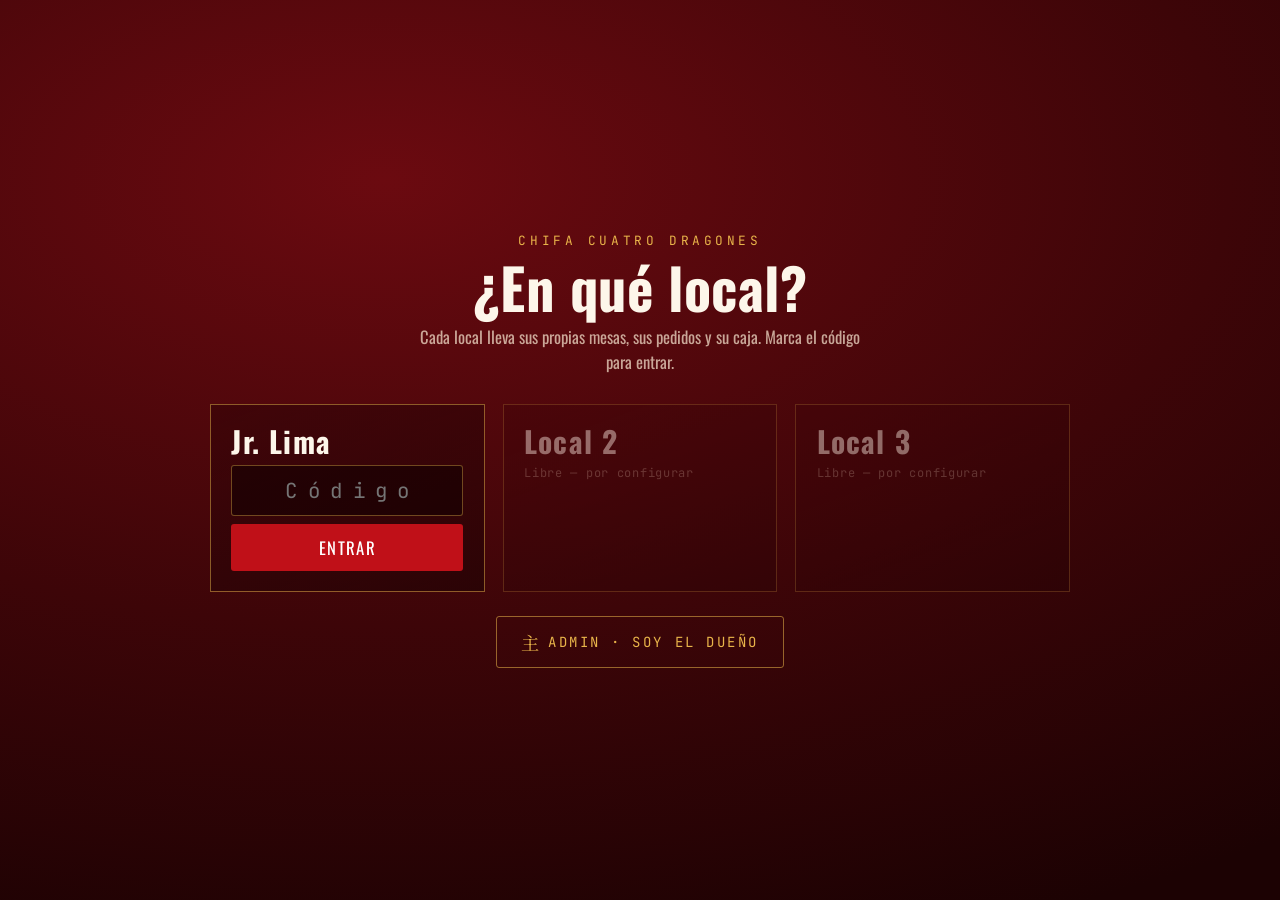
<file: cocina.html>
<!doctype html>
<html lang="es">
<head>
<meta charset="utf-8">
<meta name="viewport" content="width=device-width, initial-scale=1">
<title>Cocina · Cuatro Dragones</title>
<link rel="icon" href="assets/favicon.svg">
<link rel="preconnect" href="https://fonts.googleapis.com">
<link rel="preconnect" href="https://fonts.gstatic.com" crossorigin>
<link rel="stylesheet" media="print" onload="this.media='all'"
      href="https://fonts.googleapis.com/css2?family=Oswald:wght@400;500;600;700&family=JetBrains+Mono:wght@400;500;700&family=Noto+Serif+SC:wght@700&display=swap">
<link rel="stylesheet" href="assets/app.css?v=14">
</head>
<body data-app="cocina">

<header class="top">
  <div class="marca">Cuatro <b>Dragones</b> <span>Cocina</span></div>
  <div class="crece"></div>
  <div class="reloj" id="reloj"></div>
  <a class="salir" href="index.html">Inicio</a>
</header>

<div class="cocina">

  <div class="cocina-barra">
    <div class="modo-toggle grande" id="vista">
      <button type="button" data-v="tablero">Tablero</button>
      <button type="button" data-v="uno">Uno por uno</button>
    </div>

    <span class="sep orden-solo"></span>
    <span class="eyebrow orden-solo">Hacer primero</span>
    <div class="modo-toggle orden-solo" id="orden">
      <button type="button" data-o="llegada">El que llegó antes</button>
      <button type="button" data-o="rapido">El más fácil</button>
      <button type="button" data-o="demorado">El más demorado</button>
    </div>

    <span class="sep"></span>

    <span class="eyebrow">Impresión</span>
    <div class="modo-toggle" id="modo">
      <button type="button" data-m="manual">Manual</button>
      <button type="button" data-m="auto">Automático</button>
    </div>
    <button class="btn chico fantasma" id="imprimir-ya">Imprimir pendiente</button>

    <span class="sep"></span>

    <span class="tecla-vista">
      <kbd id="tecla">P</kbd>
      <span id="tecla-hace">imprime lo pendiente</span>
      <button class="btn chico fantasma" id="cambiar-tecla">Cambiar</button>
    </span>

    <span class="crece"></span>

    <button class="btn chico fantasma" id="agotados-btn">Agotados</button>

    <div class="ajustes-caja">
      <button class="btn chico fantasma" id="ajustes-btn" aria-expanded="false">Ajustes ▾</button>
      <div class="ajustes-panel" id="ajustes-panel" hidden>
        <p class="eyebrow">Formato del papel</p>
        <div class="modo-toggle vertical" id="formato">
          <button type="button" data-f="comanda">Una comanda por pedido</button>
          <button type="button" data-f="plato">Un papel por plato</button>
        </div>

        <p class="eyebrow">Este equipo</p>
        <button class="btn chico bloque" id="equipo-imprime">La ticketera está acá: sí</button>
        <p class="ajustes-nota">
          Solo el equipo que tiene enchufada la ticketera saca las comandas.
          En la tablet del mozo esto va apagado, para que no se le abra el
          diálogo de impresión en pleno salón.
        </p>

        <p class="eyebrow">Pantalla</p>
        <div class="ajustes-fila">
          <button class="btn chico" id="letra-menos" aria-label="Letra más chica">A−</button>
          <span id="letra-valor">100%</span>
          <button class="btn chico" id="letra-mas" aria-label="Letra más grande">A+</button>
        </div>
        <button class="btn chico bloque" id="pantalla">Pantalla completa</button>
        <button class="btn chico bloque" id="sonido">Sonido: sí</button>
      </div>
    </div>
  </div>

  <!-- ══ Vista plato por plato ══ -->
  <div class="uno" id="vista-uno" hidden>
    <section class="uno-grande" id="uno-grande"></section>

    <aside class="uno-lado">
      <section class="lado-mitad">
        <div class="col-cab"><h2>En cola</h2><span class="conteo" id="uno-conteo">0</span></div>
        <div class="uno-lista" id="uno-lista"></div>
      </section>
      <section class="lado-mitad">
        <div class="col-cab"><h2>Ya entregados</h2><span class="conteo" id="uno-entregados-n">0</span></div>
        <div class="uno-lista" id="uno-entregados"></div>
      </section>
    </aside>
  </div>

  <!-- ══ Vista tablero ══ -->
  <div class="columnas" id="columnas">
    <section class="col" data-col="nuevo">
      <div class="col-cab"><h2>Entran</h2><span class="conteo" id="c-nuevo">0</span></div>
      <div class="col-cuerpo" id="col-nuevo"></div>
    </section>
    <section class="col" data-col="preparando">
      <div class="col-cab"><h2>Preparado</h2><span class="conteo" id="c-preparando">0</span></div>
      <div class="col-cuerpo" id="col-preparando"></div>
    </section>
    <section class="col" data-col="listo">
      <div class="col-cab"><h2>Listo</h2><span class="conteo" id="c-listo">0</span></div>
      <div class="col-cuerpo" id="col-listo"></div>
    </section>
  </div>
</div>

<dialog id="dlg-agotados">
  <header><h2>Marcar agotados</h2></header>
  <div class="cuerpo-dlg">
    <p style="margin:0 0 12px;color:var(--txt-dim);font-size:.9rem">
      Lo que marques acá le aparece bloqueado al mozo al instante.
    </p>
    <input id="buscar-agotado" placeholder="Buscar plato o código" style="width:100%;margin-bottom:12px">
    <div id="lista-agotados" style="display:grid;gap:4px"></div>
  </div>
  <footer><button class="btn primario" id="cerrar-agotados">Listo</button></footer>
</dialog>

<script src="assets/data.js?v=14"></script>
<script src="assets/nube.js?v=14"></script>
<script src="assets/store.js?v=14"></script>
<script src="assets/print.js?v=14"></script>
<script>
  /* Sin local, sin sesión o sin el puesto que toca, de vuelta a la portada.
     Escribir la dirección a mano tampoco sirve: el mozo no entra a la caja. */
  (() => {
    const s = Store.sedeInfo();
    if (!s || !Store.puede('cocina')) { location.replace('index.html'); return; }
    const m = document.querySelector('.top .marca span');
    if (m) m.textContent = m.textContent + ' · ' + s.nombre;
  })();
</script>

<script src="assets/cocina.js?v=14"></script>
</body>
</html>
</file>
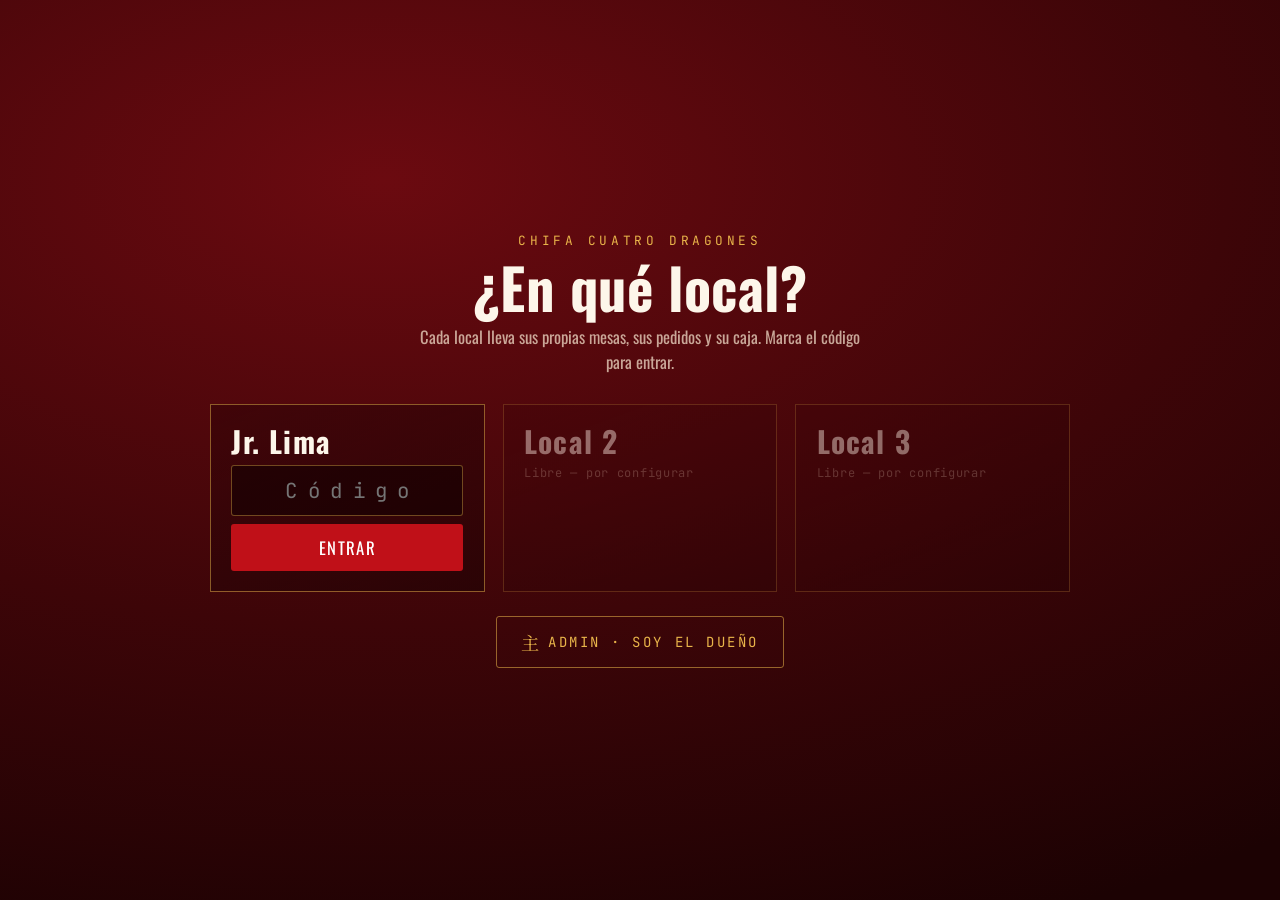
<file: mozo.html>
<!doctype html>
<html lang="es">
<head>
<meta charset="utf-8">
<meta name="viewport" content="width=device-width, initial-scale=1, maximum-scale=1, user-scalable=no, viewport-fit=cover">
<meta name="mobile-web-app-capable" content="yes">
<title>Mozo · Cuatro Dragones</title>
<link rel="icon" href="assets/favicon.svg">
<link rel="preconnect" href="https://fonts.googleapis.com">
<link rel="preconnect" href="https://fonts.gstatic.com" crossorigin>
<link rel="stylesheet" media="print" onload="this.media='all'"
      href="https://fonts.googleapis.com/css2?family=Oswald:wght@400;500;600;700&family=JetBrains+Mono:wght@400;500;700&family=Noto+Serif+SC:wght@700&display=swap">
<link rel="stylesheet" href="assets/app.css?v=14">
</head>
<body data-app="mozo">

<header class="top">
  <div class="marca">Cuatro <b>Dragones</b> <span>Mozo</span></div>
  <div class="crece"></div>
  <select id="sel-mozo" aria-label="Mozo a cargo">
    <option>Mozo 1</option><option>Mozo 2</option><option>Mozo 3</option>
    <option>Mozo 4</option><option>Mozo 5</option>
  </select>
  <div class="reloj" id="reloj"></div>
  <a class="salir" href="index.html">Inicio</a>
</header>

<!-- ══════════ VISTA 1 · CROQUIS DEL SALÓN ══════════ -->
<main class="salon" id="vista-salon">

  <div class="salon-cab">
    <div>
      <h1 class="salon-titulo">Salón</h1>
      <p class="salon-ayuda">
        Toca una mesa para tomar el pedido.
        <b>Arrastra el dedo de una mesa a otra para juntarlas.</b>
      </p>
    </div>
    <div class="leyenda">
      <span><i class="pt libre"></i>Libre</span>
      <span><i class="pt ocupada"></i>Ocupada</span>
      <span><i class="pt cocina"></i>En cocina</span>
      <span><i class="pt lista"></i>Para servir</span>
    </div>
  </div>

  <div class="plano-caja">
    <div class="plano" id="plano">
      <div class="mesas-plano" id="mesas-plano"></div>
      <div class="rotulo puerta">Entrada</div>
      <svg class="uniones" id="uniones" aria-hidden="true"></svg>
      <div class="chips-grupo" id="chips-grupo"></div>
    </div>
  </div>

  <div class="zonas" id="zonas"></div>
</main>

<!-- ══════════ VISTA 2 · PEDIDO ══════════ -->
<main class="mozo" id="vista-pedido" hidden>
  <section class="mozo-izq">

    <div class="pedido-barra">
      <button class="btn chico" id="volver" aria-label="Volver al salón">← Salón</button>
      <h1 id="titulo-mesa">Mesa —</h1>
      <button class="btn chico fantasma" id="separar" hidden>Separar mesas</button>
      <span class="crece"></span>
      <span class="resumen-mesa" id="resumen-mesa"></span>
    </div>

    <!-- Lector: el código se resuelve en nombre mientras se escribe -->
    <div class="lector">
      <div class="slots" id="slots" role="img" aria-live="polite" aria-label="Código marcado"></div>
      <div class="resuelto">
        <p class="nombre libre" id="nombre">Marca un código</p>
        <div class="meta">
          <span class="precio dinero" id="precio"></span>
          <span class="cat" id="cat">Del 1 al 154 &middot; bebidas 201+</span>
          <div class="tamanos" id="tamanos" hidden>
            <button type="button" data-t="R" class="on">Regular</button>
            <button type="button" data-t="F">Familiar</button>
          </div>
        </div>
        <p class="detalle-plato" id="detalle-plato"></p>
      </div>
    </div>

    <!-- Rueda deslizable de códigos + acceso a la lista completa -->
    <div class="rueda-caja">
      <div class="ayuda">
        <span class="eyebrow">Desliza para buscar</span>
        <button class="btn chico ver-lista" id="ver-lista">Ver lista de platos</button>
      </div>
      <div class="rueda" id="rueda" tabindex="0" aria-label="Rueda de códigos"></div>
      <div class="rueda-guia" aria-hidden="true"></div>
    </div>

    <!-- Mitad izquierda: teclado · Mitad derecha: notas de cocina -->
    <div class="taller">
      <div class="taller-izq">
        <div class="cant-fila">
          <span class="eyebrow">Cantidad</span>
          <button type="button" id="menos" aria-label="Menos uno">−</button>
          <span class="valor" id="cant">1</span>
          <button type="button" id="mas" aria-label="Más uno">+</button>
        </div>
        <div class="keypad" id="keypad"></div>
        <button class="btn lacado grande bloque enviar-pad" id="enviar-pad" disabled>
          Enviar a cocina
        </button>
      </div>

      <div class="taller-der">
        <p class="eyebrow">Notas para cocina</p>
        <div class="notas-rapidas" id="notas"></div>
        <input id="nota-libre" placeholder="Otra indicación…">
        <div class="nota-acciones">
          <button class="btn fantasma" id="nota-limpiar">Limpiar</button>
          <button class="btn primario" id="nota-listo">Listo</button>
        </div>
      </div>
    </div>

    <!-- Bebidas a un toque: nadie se sabe el código de una Inca Kola -->
    <div class="bebidas">
      <div class="beb-cab">
        <span class="eyebrow">Bebidas</span>
        <div class="beb-cats" id="beb-cats"></div>
      </div>
      <div class="beb-chips" id="beb-chips"></div>
    </div>

    <!-- Atajos de teclado, al final -->
    <div class="atajos">
      <span class="eyebrow">Atajos</span>
      <span><kbd>0</kbd>–<kbd>9</kbd> código</span>
      <span><kbd>←</kbd><kbd>→</kbd> código ±1</span>
      <span><kbd>↑</kbd><kbd>↓</kbd> cantidad</span>
      <span><kbd>F</kbd> familiar</span>
      <span><kbd>Enter</kbd> agrega</span>
      <span><kbd>Ctrl</kbd>+<kbd>Enter</kbd> envía</span>
      <span><kbd>Esc</kbd> limpia</span>
    </div>
  </section>

  <aside class="mozo-der">
    <div class="pedido-cab">
      <h2>Pedido</h2>
      <button class="btn chico fantasma" id="vaciar">Vaciar</button>
    </div>

    <div class="lineas" id="lineas"></div>

    <div class="pedido-pie">
      <div class="total-fila">
        <span class="etq">Por enviar</span>
        <span class="val dinero" id="total-borrador">S/ 0.00</span>
      </div>
      <div class="total-fila chica">
        <span class="etq">Ya en la mesa</span>
        <span class="dinero" id="total-mesa">S/ 0.00</span>
      </div>
      <button class="btn lacado grande bloque" id="enviar" disabled>Enviar a cocina</button>
    </div>
  </aside>
</main>

<!-- Lista completa de la carta, con buscador que filtra mientras escribes -->
<div class="lista-fondo" id="lista-fondo" hidden>
  <div class="lista-caja">
    <header class="lista-cab">
      <input id="lista-buscar" type="search" autocomplete="off" autocorrect="off" spellcheck="false"
             placeholder="Escribe el plato o el número…" aria-label="Buscar plato">
      <button class="btn" id="lista-cerrar">Cerrar</button>
    </header>
    <div class="lista-cats" id="lista-cats"></div>
    <div class="lista-cuerpo" id="lista-cuerpo"></div>
  </div>
</div>

<script src="assets/data.js?v=14"></script>
<script src="assets/nube.js?v=14"></script>
<script src="assets/store.js?v=14"></script>
<script src="assets/print.js?v=14"></script>
<script>
  /* Sin local, sin sesión o sin el puesto que toca, de vuelta a la portada.
     Escribir la dirección a mano tampoco sirve: el mozo no entra a la caja. */
  (() => {
    const s = Store.sedeInfo();
    if (!s || !Store.puede('mozo')) { location.replace('index.html'); return; }
    const m = document.querySelector('.top .marca span');
    if (m) m.textContent = m.textContent + ' · ' + s.nombre;
  })();
</script>

<script src="assets/mozo.js?v=14"></script>
</body>
</html>
</file>
<file: assets/portada.css>
/* ══════════════════════════════════════════════════════════════════════════
   PORTADA · Chifa Cuatro Dragones
   Implementa el diseño hecho en Claude Design.

   Regla de oro: TODO entra en una pantalla, sin scroll. Para lograrlo, los
   tamaños salen de --esc, que mide a la vez el ancho y el alto de la
   pantalla: en un monitor bajito encoge igual que en uno angosto.
   ═══════════════════════════════════════════════════════════════════════ */

:root {
  --laca:        #c01018;
  --laca-viva:   #d8232a;
  --oro:         #e8b44a;
  --oro-claro:   #f7d489;
  --crema:       #f6e5cf;
  --crema-viva:  #fdf6ea;
  --papel:       #fdf3e3;
  --ambar:       #ffdca6;
  --tinta:       #2f0306;

  /* Oswald y JetBrains Mono llegan de Google Fonts cuando hay internet.
     Detrás van fuentes del sistema, para que el chifa siga funcionando
     con el router caído. */
  --display: Oswald, "Bahnschrift Condensed", "Bahnschrift SemiCondensed",
             Bahnschrift, "DIN Condensed", "Arial Narrow", sans-serif;
  --mono:    "JetBrains Mono", "Cascadia Mono", Consolas, ui-monospace, monospace;
  --han:     "Noto Serif SC", "Source Han Serif SC", "Songti SC", SimSun,
             "Microsoft YaHei", serif;

  /* La unidad de la que cuelga todo lo demás */
  --esc: min(1vw, 1.6vh);
}

* { box-sizing: border-box; }
/* Imprescindible: sin esto, un `display:` propio (como el de .puerta) le gana
   al `hidden` del navegador y el elemento se queda a la vista para siempre. */
[hidden] { display: none !important; }
html, body { margin: 0; padding: 0; height: 100%; background: var(--tinta); overflow: hidden; }
body {
  font-family: var(--display);
  color: var(--crema);
  -webkit-text-size-adjust: 100%;
  -webkit-font-smoothing: antialiased;
}
a { color: var(--oro); text-decoration: none; }
a:hover { color: var(--oro-claro); }
:focus-visible { outline: 3px solid var(--oro); outline-offset: 3px; }

@keyframes sway  { 0%, 100% { transform: rotate(-2.5deg); } 50% { transform: rotate(2.5deg); } }
@keyframes float { 0%, 100% { transform: translateY(0); }   50% { transform: translateY(-14px); } }
@keyframes brasa { 0%, 100% { opacity: .85; } 50% { opacity: 1; } }

/* ── Lienzo: una pantalla exacta ─────────────────────────────────────────── */
.salon {
  position: relative;
  height: 100vh;
  height: 100dvh;
  width: 100%;
  overflow: hidden;
  background: radial-gradient(120% 90% at 18% 30%,
              #8c0d12 0%, #6b0a10 38%, #4a0509 72%, #2f0306 100%);
  display: grid;
  grid-template-rows: auto minmax(0, 1fr) auto auto;
}
/* Trama de seda y el resplandor del wok */
.salon::before, .salon::after {
  content: ""; position: absolute; inset: 0; pointer-events: none; z-index: 0;
}
.salon::before {
  opacity: .28;
  background-image:
    repeating-linear-gradient( 45deg, rgba(255,190,120,.05) 0 2px, transparent 2px 22px),
    repeating-linear-gradient(-45deg, rgba(255,190,120,.04) 0 2px, transparent 2px 22px);
}
.salon::after {
  background: radial-gradient(60% 50% at 78% 45%, rgba(255,150,60,.16) 0%, transparent 70%);
  animation: brasa 9s ease-in-out infinite;
}

/* ── Barra superior ──────────────────────────────────────────────────────── */
.barra {
  position: relative; z-index: 3;
  display: flex; align-items: center; justify-content: space-between;
  gap: 16px; padding: clamp(7px, 1.3vh, 15px) clamp(14px, 2vw, 26px);
  background: linear-gradient(180deg, rgba(20,1,3,.85), rgba(20,1,3,.35));
  border-bottom: 1px solid rgba(232,180,74,.45);
}
.marca { display: flex; align-items: center; gap: clamp(8px, 1.1vw, 14px); min-width: 0; }
.marca b, .marca i {
  font-family: var(--mono); font-weight: 700;
  font-size: clamp(12px, calc(var(--esc) * 1.5), 19px);
  letter-spacing: .1em; font-style: normal; white-space: nowrap;
}
.marca b { color: var(--papel); }
.marca i { color: var(--oro); }
.marca .barrita { width: 1px; height: 20px; background: rgba(232,180,74,.4); flex: 0 0 auto; }
.marca small {
  font-family: var(--mono); font-size: clamp(9px, calc(var(--esc) * .95), 12px);
  letter-spacing: .22em; color: rgba(246,229,207,.6); white-space: nowrap;
}
.reloj {
  display: flex; align-items: center; gap: 9px; flex: 0 0 auto;
  font-family: var(--mono); font-size: clamp(11px, calc(var(--esc) * 1.05), 13px);
  color: var(--oro); font-variant-numeric: tabular-nums; white-space: nowrap;
}
.reloj .punto {
  width: 12px; height: 12px; border: 1.5px solid var(--oro); border-radius: 50%;
  flex: 0 0 auto;
}

/* ── Esquinas de laca ────────────────────────────────────────────────────── */
.esquina { position: absolute; pointer-events: none; z-index: 2; --c: clamp(34px, 6vh, 74px); }
.esquina.ai  { top: calc(var(--c) * .95); left: 18px;  width: var(--c); height: var(--c);
               border-top: 3px solid rgba(232,180,74,.75); border-left: 3px solid rgba(232,180,74,.75); }
.esquina.ai2 { top: calc(var(--c) * 1.14); left: 32px; width: calc(var(--c) * .46); height: calc(var(--c) * .46);
               border-top: 2px solid rgba(232,180,74,.5);  border-left: 2px solid rgba(232,180,74,.5); }
.esquina.ad  { top: calc(var(--c) * .95); right: 18px; width: var(--c); height: var(--c);
               border-top: 3px solid rgba(232,180,74,.75); border-right: 3px solid rgba(232,180,74,.75); }
.esquina.ad2 { top: calc(var(--c) * 1.14); right: 32px; width: calc(var(--c) * .46); height: calc(var(--c) * .46);
               border-top: 2px solid rgba(232,180,74,.5);  border-right: 2px solid rgba(232,180,74,.5); }
.esquina.bi  { bottom: 16px; left: 18px;  width: var(--c); height: var(--c);
               border-bottom: 3px solid rgba(232,180,74,.6); border-left: 3px solid rgba(232,180,74,.6); }
.esquina.bd  { bottom: 16px; right: 18px; width: var(--c); height: var(--c);
               border-bottom: 3px solid rgba(232,180,74,.6); border-right: 3px solid rgba(232,180,74,.6); }

/* ── Faroles ─────────────────────────────────────────────────────────────── */
.farol {
  position: absolute; top: clamp(74px, 13vh, 152px); z-index: 2;
  display: flex; flex-direction: column; align-items: center;
  transform-origin: top center; pointer-events: none;
  --g: clamp(38px, 7.4vh, 76px);
}
.farol.izq { left: clamp(12px, 2.2vw, 30px); animation: sway 6s   ease-in-out infinite; }
.farol.der { right: clamp(12px, 2.2vw, 30px); animation: sway 7.5s ease-in-out infinite; --g: clamp(34px, 6.6vh, 68px); }
.farol .cuerda   { width: 2px; height: clamp(22px, 4.6vh, 52px); background: rgba(232,180,74,.55); }
.farol .cuerda.b { height: clamp(14px, 3vh, 34px); background: rgba(232,180,74,.5); }
.farol .tapa     { width: calc(var(--g) * .58); height: clamp(5px, .8vh, 9px); background: var(--oro); border-radius: 2px; }
.farol .globo {
  width: var(--g); height: calc(var(--g) * 1.16);
  border-radius: 50% / 42%;
  background: radial-gradient(60% 50% at 35% 30%, #f0555a, var(--laca) 60%, #8c0a10);
  border: 1.5px solid rgba(255,214,150,.55);
  display: flex; align-items: center; justify-content: center;
  font-family: var(--han); font-size: calc(var(--g) * .39); color: var(--ambar);
  box-shadow: 0 0 40px rgba(255,90,60,.45);
}
.farol.der .cuerda { height: clamp(30px, 6vh, 70px); }

/* ══ EL HUECO DEL DRAGÓN ══════════════════════════════════════════════════
   Esta franja de la derecha queda reservada: el texto nunca se mete acá.
   Copia la ilustración en  assets/dragon.png  y aparece sola.            */
.dragon-zona {
  position: absolute; top: clamp(46px, 7.5vh, 70px); right: 1%;
  height: 72%; width: 40%;
  z-index: 1; pointer-events: none;
  display: flex; align-items: center; justify-content: center;
}
.dragon {
  width: 100%; height: 100%; object-fit: contain;
  filter: drop-shadow(0 24px 60px rgba(0,0,0,.55)) saturate(1.05);
  animation: float 12s ease-in-out infinite;
}
/* Mientras no esté la ilustración, el hueco se marca con un sello. */
.dragon-sello { display: none; }
.dragon-zona.sin-dragon .dragon-sello {
  display: flex; align-items: center; justify-content: center;
  width: min(58%, 46vh); aspect-ratio: 1;
  border: 3px solid rgba(232,180,74,.3); border-radius: 50%;
  font-family: var(--han); font-size: min(26vh, 22vw);
  color: rgba(232,180,74,.2);
  text-shadow: 0 0 60px rgba(255,150,60,.25);
  animation: float 12s ease-in-out infinite;
}

/* ── Encabezado ──────────────────────────────────────────────────────────── */
.encabezado {
  position: relative; z-index: 2; min-height: 0;
  display: flex; flex-direction: column; justify-content: center;
  padding: clamp(8px, 1.6vh, 30px) clamp(16px, 2vw, 24px)
           clamp(6px, 1.2vh, 20px) clamp(76px, 9vw, 130px);
  width: 58%; max-width: 58%;
}
.filete { display: flex; align-items: center; gap: 14px; margin-bottom: clamp(5px, 1.1vh, 18px); }
.filete .linea  { width: clamp(28px, 5vw, 70px); height: 1px; }
.filete .linea.i { background: linear-gradient(90deg, transparent, var(--oro)); }
.filete .linea.d { background: linear-gradient(90deg, var(--oro), transparent); }
.filete .han {
  font-family: var(--han); font-size: clamp(14px, calc(var(--esc) * 1.9), 26px);
  letter-spacing: .14em; color: var(--oro); white-space: nowrap;
}
.sobre-titulo {
  margin: 0; font-size: clamp(15px, calc(var(--esc) * 2.7), 48px); font-weight: 600;
  letter-spacing: .22em; color: var(--oro); line-height: 1;
}
.titulo-fila { display: flex; align-items: flex-end; gap: clamp(10px, 1.6vw, 22px); }
.titulo-fila h1 {
  margin: 2px 0 0; font-size: clamp(28px, calc(var(--esc) * 6.6), 108px); font-weight: 700;
  line-height: .92; letter-spacing: .01em; color: var(--crema-viva);
  text-shadow: 0 6px 30px rgba(0,0,0,.5);
}
.sello-rojo {
  border: 2px solid var(--laca-viva); background: var(--laca);
  padding: clamp(5px, .9vh, 10px) clamp(4px, .5vw, 8px);
  margin-bottom: clamp(6px, 1.4vh, 16px);
  font-family: var(--han); font-size: clamp(13px, calc(var(--esc) * 1.9), 26px);
  line-height: 1.15; color: var(--ambar); text-align: center; flex: 0 0 auto;
}
.divisor { display: flex; align-items: center; gap: 12px; margin: clamp(8px, 1.9vh, 26px) 0 clamp(7px, 1.6vh, 22px); }
.divisor .linea { flex: 1; height: 1px; }
.divisor .linea.i { background: linear-gradient(90deg, rgba(232,180,74,.7), rgba(232,180,74,.1)); }
.divisor .linea.d { background: linear-gradient(90deg, rgba(232,180,74,.1), rgba(232,180,74,.7)); }
.divisor .rombo { width: 11px; height: 11px; border: 2px solid var(--oro); transform: rotate(45deg); flex: 0 0 auto; }

/* ── Las tres pantallas ──────────────────────────────────────────────────── */
.opciones {
  position: relative; z-index: 2;
  display: grid; grid-template-columns: repeat(3, 1fr);
  gap: clamp(8px, 1.4vw, 22px);
  padding: 0 clamp(16px, 9vw, 130px) clamp(8px, 1.6vh, 26px);
}
.opcion {
  position: relative; display: block;
  padding: clamp(9px, 1.7vh, 24px) clamp(11px, 1.6vw, 26px) clamp(8px, 1.5vh, 22px);
  border: 1px solid rgba(232,180,74,.7);
  background: linear-gradient(160deg, rgba(60,4,8,.78), rgba(30,2,4,.62));
  text-decoration: none;
  transition: border-color .18s ease, background .18s ease, transform .18s ease;
}
.opcion:hover, .opcion:focus-visible {
  border-color: var(--oro); transform: translateY(-3px);
  background: linear-gradient(160deg, rgba(90,7,12,.85), rgba(40,3,6,.7));
}
.opcion .cab {
  display: flex; align-items: center; gap: clamp(8px, 1.1vw, 16px);
  margin-bottom: clamp(6px, 1.5vh, 20px);
}
.opcion .num {
  width: clamp(26px, 3.6vh, 42px); height: clamp(26px, 3.6vh, 42px); border-radius: 50%;
  background: var(--laca); border: 1px solid rgba(255,214,150,.5);
  display: flex; align-items: center; justify-content: center;
  font-family: var(--mono); font-weight: 700;
  font-size: clamp(11px, calc(var(--esc) * 1.15), 16px); color: var(--papel);
  flex: 0 0 auto;
}
.opcion .han { font-family: var(--han); font-size: clamp(15px, calc(var(--esc) * 1.8), 24px); color: rgba(232,180,74,.85); }
.opcion .titulo {
  display: block; font-size: clamp(17px, calc(var(--esc) * 2.5), 34px); font-weight: 700;
  letter-spacing: .06em; color: var(--crema-viva); margin-bottom: clamp(4px, .8vh, 10px);
  line-height: 1.05;
}
.opcion .desc {
  display: block; font-size: clamp(11px, calc(var(--esc) * 1.2), 17px); font-weight: 400;
  line-height: 1.45; color: rgba(246,229,207,.72); text-wrap: pretty;
}
.opcion .dato {
  display: block; margin-top: clamp(7px, 1.3vh, 18px); padding-top: clamp(6px, 1vh, 14px);
  border-top: 1px solid rgba(232,180,74,.3);
  font-family: var(--mono); font-size: clamp(10px, calc(var(--esc) * 1.05), 14px);
  color: var(--oro); font-variant-numeric: tabular-nums;
}

/* ── Pie ─────────────────────────────────────────────────────────────────── */
.pie {
  position: relative; z-index: 2;
  display: flex; align-items: center; justify-content: center; gap: 16px;
  padding: 0 clamp(16px, 9vw, 130px) clamp(10px, 2.2vh, 36px);
}
.pie .linea { flex: 1; height: 1px; }
.pie .linea.i { background: linear-gradient(90deg, transparent, rgba(232,180,74,.45)); }
.pie .linea.d { background: linear-gradient(90deg, rgba(232,180,74,.45), transparent); }
.pie p {
  margin: 0; text-align: center; font-size: clamp(10px, calc(var(--esc) * 1.1), 17px);
  font-weight: 400; line-height: 1.45; color: rgba(246,229,207,.7); max-width: 760px;
}
.pie p b { color: var(--oro); font-weight: 600; }

.salir-sede {
  background: transparent; border: 1px solid rgba(232,180,74,.35); color: rgba(246,229,207,.7);
  font-family: var(--mono); font-size: clamp(9px, calc(var(--esc) * .9), 12px);
  letter-spacing: .1em; text-transform: uppercase;
  padding: 5px 10px; border-radius: 3px; margin-right: 4px; white-space: nowrap;
}
.salir-sede:hover { color: var(--crema-viva); border-color: var(--oro); }

/* ── Puerta: en qué local se trabaja ─────────────────────────────────────── */
.puerta {
  position: fixed; inset: 0; z-index: 90;
  display: flex; align-items: center; justify-content: center; padding: 20px;
  background: radial-gradient(120% 90% at 30% 20%, #6b0a10 0%, #3d0508 55%, #1c0203 100%);
}
.puerta-caja { width: min(860px, 100%); text-align: center; }
.puerta-caja .eyebrow {
  font-family: var(--mono); font-size: clamp(10px, calc(var(--esc) * 1), 13px);
  letter-spacing: .28em; text-transform: uppercase; color: var(--oro); margin: 0 0 10px;
}
.puerta-caja h1 {
  margin: 0 0 8px; font-size: clamp(28px, calc(var(--esc) * 4.4), 62px);
  font-weight: 700; line-height: 1; color: var(--crema-viva); letter-spacing: .01em;
}
.puerta-nota {
  margin: 0 auto clamp(18px, 3.4vh, 36px); max-width: 50ch;
  font-size: clamp(12px, calc(var(--esc) * 1.3), 17px); color: rgba(246,229,207,.72);
}
.sedes { display: grid; grid-template-columns: repeat(3, 1fr); gap: clamp(8px, 1.4vw, 18px); }
.sede {
  display: flex; flex-direction: column; align-items: stretch; gap: 8px;
  padding: clamp(12px, 2.2vh, 24px) clamp(12px, 1.6vw, 22px);
  border: 1px solid rgba(232,180,74,.5);
  background: linear-gradient(160deg, rgba(60,4,8,.8), rgba(30,2,4,.62));
  text-align: left;
}
.sede-nombre {
  font-size: clamp(17px, calc(var(--esc) * 2.3), 30px); font-weight: 700;
  color: var(--crema-viva); letter-spacing: .04em; line-height: 1.1;
}
.sede-dir {
  font-family: var(--mono); font-size: clamp(9px, calc(var(--esc) * .95), 12px);
  color: rgba(246,229,207,.5); letter-spacing: .06em;
}
.sede input {
  width: 100%; padding: 11px 13px; text-align: center;
  font-family: var(--mono); font-size: 1.3rem; letter-spacing: .5em; text-indent: .5em;
  background: rgba(20,1,3,.6); border: 1px solid rgba(232,180,74,.4);
  color: var(--crema-viva); border-radius: 3px;
}
.sede .btn {
  padding: 11px 16px; border: 0; border-radius: 3px;
  background: var(--laca); color: #fff;
  font-family: var(--display); font-size: 1.05rem; letter-spacing: .08em;
  text-transform: uppercase; cursor: pointer;
}
.sede .btn:hover { filter: brightness(1.12); }
.sede-error { font-size: .8rem; color: #ff9c8c; text-align: center; }
.sede.cerrada { opacity: .42; }

/* ── Sincronización entre equipos ─────────────────────────────────────────
   El chip de la barra dice de un vistazo si este equipo comparte las mesas
   con el resto del local, que es lo primero que uno quiere saber cuando la
   caja no ve lo que tomó el mozo. */
.chip-nube {
  display: inline-flex; align-items: center; gap: 6px;
  background: transparent; border: 1px solid rgba(232,180,74,.35);
  color: rgba(246,229,207,.7); cursor: pointer;
  font-family: var(--mono); font-size: clamp(9px, calc(var(--esc) * .9), 12px);
  letter-spacing: .1em; text-transform: uppercase;
  padding: 5px 10px; border-radius: 3px; margin-right: 4px; white-space: nowrap;
}
.chip-nube:hover { color: var(--crema-viva); border-color: var(--oro); }
.punto-nube {
  width: 7px; height: 7px; border-radius: 50%; background: rgba(246,229,207,.35);
}
.punto-nube.nube { background: #6fd08c; box-shadow: 0 0 7px #6fd08c; }
.punto-nube.sin-conexion { background: var(--oro); box-shadow: 0 0 7px rgba(232,180,74,.7); }

.puerta-caja.ancha { width: min(620px, 100%); }
.puerta-nota.chica { font-size: clamp(10px, calc(var(--esc) * 1.05), 13px); margin-bottom: 0; }

.form-nube { display: grid; gap: 6px; text-align: left; margin-bottom: 16px; }
.form-nube label {
  font-family: var(--mono); font-size: clamp(9px, calc(var(--esc) * .95), 12px);
  letter-spacing: .16em; text-transform: uppercase; color: var(--oro);
}
.form-nube input {
  width: 100%; padding: 10px 12px;
  font-family: var(--mono); font-size: clamp(12px, calc(var(--esc) * 1.2), 15px);
  background: rgba(20,1,3,.6); border: 1px solid rgba(232,180,74,.4);
  color: var(--crema-viva); border-radius: 3px;
}
.form-nube-pie { display: flex; gap: 8px; flex-wrap: wrap; margin-top: 8px; }
.form-nube .btn {
  padding: 10px 16px; border-radius: 3px; cursor: pointer;
  font-family: var(--display); font-size: 1rem; letter-spacing: .08em;
  text-transform: uppercase;
}
.form-nube .btn.primario { border: 0; background: var(--laca); color: #fff; }
.form-nube .btn.fantasma {
  background: transparent; border: 1px solid rgba(232,180,74,.4); color: rgba(246,229,207,.75);
}
.form-nube .btn:hover { filter: brightness(1.15); }
.nube-msg { margin: 4px 0 0; font-size: .84rem; color: rgba(246,229,207,.75); }
.nube-msg.ok { color: #8fe0a6; }
.nube-msg.error { color: #ff9c8c; }
@media (max-width: 720px) {
  .sedes { grid-template-columns: 1fr; gap: 8px; }
  .sede.cerrada { flex-direction: row; align-items: baseline; gap: 10px; }
}

/* ══ Pantallas medianas ═══════════════════════════════════════════════════ */
@media (max-width: 1100px) {
  .encabezado { width: 62%; max-width: 62%; padding-left: clamp(64px, 8vw, 110px); }
  .opciones, .pie { padding-left: clamp(14px, 8vw, 110px); padding-right: clamp(14px, 4vw, 60px); }
}

/* ══ Tablet vertical y móvil ══════════════════════════════════════════════ */
@media (max-width: 820px) {
  :root { --esc: min(2.1vw, 1.35vh); }

  /* El dragón pasa al fondo: sigue teniendo su sitio, pero detrás del texto */
  .dragon-zona {
    top: auto; bottom: 0; right: -8%; height: 46%; width: 74%; opacity: .32;
  }
  .dragon-zona.sin-dragon .dragon-sello { width: min(70%, 34vh); font-size: min(20vh, 34vw); }

  .farol, .esquina.ai2, .esquina.ad2 { display: none; }
  .esquina { --c: clamp(26px, 4.4vh, 44px); }
  .esquina.ai, .esquina.ad { top: clamp(44px, 7vh, 60px); }
  .marca small, .marca .barrita { display: none; }

  .encabezado {
    width: 100%; max-width: 100%;
    padding: clamp(6px, 1.4vh, 18px) clamp(14px, 5vw, 26px) clamp(4px, 1vh, 12px) clamp(34px, 9vw, 60px);
  }
  .filete .linea { width: clamp(16px, 6vw, 40px); }

  /* Tarjetas en fila: entran las tres sin empujar nada fuera */
  .opciones {
    grid-template-columns: 1fr; gap: clamp(6px, .9vh, 10px);
    padding: 0 clamp(14px, 5vw, 26px) clamp(6px, 1.2vh, 14px);
  }
  .opcion {
    display: grid; grid-template-columns: auto 1fr auto; align-items: center;
    gap: clamp(9px, 3vw, 14px);
    padding: clamp(7px, 1.2vh, 12px) clamp(11px, 3.5vw, 16px);
  }
  .opcion .cab { margin: 0; }
  .opcion .han { display: none; }
  .opcion .titulo { margin: 0; font-size: clamp(16px, 4.6vw, 24px); }
  .opcion .desc { display: none; }
  .opcion .dato {
    margin: 0; padding: 0; border: 0; text-align: right;
    font-size: clamp(9px, 2.7vw, 13px); line-height: 1.2;
  }
  .opcion:hover, .opcion:focus-visible { transform: none; }

  .pie { padding: 0 clamp(14px, 5vw, 26px) clamp(8px, 1.6vh, 18px); }
  .pie .linea { display: none; }
  .pie p { font-size: clamp(9px, 2.6vw, 13px); }
}

/* ══ Pantallas bajitas (portátil chico, móvil acostado) ═══════════════════ */
@media (max-height: 620px) {
  .divisor { display: none; }
  .filete { margin-bottom: 4px; }
  .farol { display: none; }
}
@media (max-height: 460px) {
  .pie { display: none; }
  .esquina { display: none; }
  .filete { display: none; }
}

@media (prefers-reduced-motion: reduce) {
  *, *::before, *::after {
    animation-duration: .001ms !important;
    animation-iteration-count: 1 !important;
    transition-duration: .001ms !important;
  }
}

/* ── Quién entra ──────────────────────────────────────────────────────────
   Segunda puerta: elegido el local, hay que decir quién eres. Cada puesto ve
   lo suyo y nada más. */
.puerta-extra { margin-top: clamp(14px, 2.6vh, 26px); }
.btn-admin {
  display: inline-flex; align-items: center; gap: 9px;
  padding: 12px 24px; cursor: pointer;
  background: transparent; border: 1px solid rgba(232,180,74,.55); border-radius: 3px;
  color: var(--oro); font-family: var(--mono);
  font-size: clamp(11px, calc(var(--esc) * 1.1), 14px);
  letter-spacing: .18em; text-transform: uppercase;
}
.btn-admin:hover { background: rgba(232,180,74,.12); color: var(--crema-viva); }
.btn-admin .han { font-family: var(--han); font-size: 1.3em; letter-spacing: 0; }

.chip-quien {
  display: inline-flex; align-items: center; gap: 7px; cursor: pointer;
  background: rgba(232,180,74,.12); border: 1px solid rgba(232,180,74,.4);
  color: var(--crema-viva); font-family: var(--mono);
  font-size: clamp(9px, calc(var(--esc) * .9), 12px);
  letter-spacing: .06em; padding: 5px 10px; border-radius: 3px;
  margin-right: 4px; white-space: nowrap;
}
.chip-quien .chip-rol {
  text-transform: uppercase; font-size: .84em; color: var(--oro); letter-spacing: .12em;
}

.quien-lista {
  display: grid; grid-template-columns: repeat(auto-fit, minmax(128px, 1fr));
  gap: clamp(8px, 1.4vw, 14px);
}
.quien-tarjeta {
  display: flex; flex-direction: column; align-items: center; gap: 8px; cursor: pointer;
  padding: clamp(14px, 2.4vh, 24px) 14px;
  background: linear-gradient(160deg, rgba(60,4,8,.8), rgba(30,2,4,.62));
  border: 1px solid rgba(232,180,74,.5); border-radius: 4px;
}
.quien-tarjeta:hover { border-color: var(--oro); background: rgba(90,6,12,.85); }
.quien-tarjeta .qi {
  width: clamp(44px, 6vh, 62px); height: clamp(44px, 6vh, 62px);
  display: grid; place-items: center; border-radius: 50%;
  background: var(--laca); color: #fff;
  font-family: var(--display); font-size: clamp(20px, 3vh, 30px);
}
.quien-tarjeta .qn {
  font-size: clamp(14px, calc(var(--esc) * 1.7), 21px); font-weight: 700;
  color: var(--crema-viva); line-height: 1.15; text-align: center;
}
.quien-tarjeta .qr {
  font-family: var(--mono); font-size: clamp(8px, calc(var(--esc) * .85), 11px);
  letter-spacing: .16em; text-transform: uppercase; color: var(--oro);
}
.quien-pie {
  margin-top: clamp(16px, 3vh, 30px);
  display: flex; align-items: center; justify-content: center; gap: 18px; flex-wrap: wrap;
}
/* La salida por si se pierde el PIN del dueño: tiene que estar, pero sin
   invitar a tocarla. */
.quien-pie .btn.desnudo {
  background: none; border: 0; padding: 6px; cursor: pointer;
  font-family: var(--mono); font-size: clamp(10px, calc(var(--esc) * 1), 12px);
  letter-spacing: .06em; color: rgba(246,229,207,.45); text-transform: none;
}
.quien-pie .btn.desnudo:hover { color: var(--oro); text-decoration: underline; }
.quien-pie .btn {
  padding: 10px 18px; cursor: pointer; border-radius: 3px;
  background: transparent; border: 1px solid rgba(232,180,74,.4);
  color: rgba(246,229,207,.75); font-family: var(--display);
  font-size: 1rem; letter-spacing: .08em; text-transform: uppercase;
}

/* El PIN: teclado grande, que esto se marca de pie y con prisa */
.puerta-caja.angosta { width: min(380px, 100%); }
.pin-puntos {
  display: flex; justify-content: center; gap: 10px;
  margin: clamp(12px, 2.4vh, 22px) 0;
}
.pin-puntos span {
  width: 13px; height: 13px; border-radius: 50%;
  border: 1px solid rgba(232,180,74,.5); background: transparent;
}
.pin-puntos span.lleno { background: var(--oro); border-color: var(--oro); }
.pin-pad { display: grid; grid-template-columns: repeat(3, 1fr); gap: 9px; }
.pin-pad button {
  height: clamp(52px, 8vh, 74px); cursor: pointer;
  background: rgba(20,1,3,.5); border: 1px solid rgba(232,180,74,.35); border-radius: 4px;
  color: var(--crema-viva); font-family: var(--display); font-stretch: condensed;
  font-size: clamp(20px, 3.4vh, 30px); line-height: 1;
}
.pin-pad button:hover { background: rgba(90,6,12,.7); border-color: var(--oro); }
.pin-pad button:active { background: var(--laca); }
.pin-pad button.aux { font-size: clamp(15px, 2.4vh, 22px); }
.pin-pad button.ok { background: var(--laca); border-color: var(--laca); color: #fff; }
.puerta .btn.bloque { width: 100%; margin-top: 12px; }
</file>
<file: assets/admin.css>
/* ══════════════════════════════════════════════════════════════════════════
   PANEL DEL DUEÑO · Chifa Cuatro Dragones
   Implementa el diseño "Panel Admin v2" hecho en Claude Design.

   Es la única pantalla con lateral fijo, y a propósito: no se usa de pie ni
   con prisa como el salón, sino sentado y con tiempo. Por eso también la
   letra es más chica y hay más datos por pantalla que en las otras.
   ═══════════════════════════════════════════════════════════════════════ */

body[data-app="admin"] {
  --papel:    #f7f3ec;
  --tarjeta:  #fffdf9;
  --tinta:    #1c1210;
  --tinta-60: rgba(28, 18, 16, .6);
  --tinta-45: rgba(28, 18, 16, .45);
  --tinta-35: rgba(28, 18, 16, .35);
  --raya:     rgba(28, 18, 16, .09);
  --raya-2:   rgba(28, 18, 16, .07);
  --oro:      #a8791f;
  --laca:     #c01018;
  --laca-cla: #d8232a;
  --laca-osc: #8c0a10;
  --rojo-txt: #c0272d;
  --verde:    #1f9d55;
  --verde-txt:#1a7a44;

  --texto: "Schibsted Grotesk", "Segoe UI Variable Text", "Segoe UI", system-ui, sans-serif;

  margin: 0;
  height: 100vh; height: 100dvh;
  display: block; overflow: hidden;
  background: var(--papel);
  color: var(--tinta);
  font-family: var(--texto);
}

body[data-app="admin"] * { box-sizing: border-box; }
body[data-app="admin"] [hidden] { display: none !important; }
body[data-app="admin"] a { color: var(--oro); text-decoration: none; }
body[data-app="admin"] a:hover { color: var(--laca); }
body[data-app="admin"] ::-webkit-scrollbar { width: 9px; height: 9px; }
body[data-app="admin"] ::-webkit-scrollbar-track { background: transparent; }
body[data-app="admin"] ::-webkit-scrollbar-thumb { background: rgba(28,18,16,.18); border-radius: 9px; }
@keyframes latido { 0%, 100% { opacity: 1; } 50% { opacity: .35; } }

.panel {
  height: 100dvh; display: grid; grid-template-columns: 236px minmax(0, 1fr);
  background-image: radial-gradient(80% 55% at 2% -6%, rgba(192,16,24,.07) 0%, transparent 60%);
}

/* ── Lateral ─────────────────────────────────────────────────────────────── */
.lateral {
  border-right: 1px solid var(--raya); background: var(--tarjeta);
  padding: 22px 16px; display: flex; flex-direction: column; gap: 26px;
  overflow-y: auto;
}
.marca-admin { display: flex; align-items: center; gap: 11px; padding: 0 6px; }
.marca-admin .sello {
  width: 38px; height: 38px; border-radius: 11px; flex: 0 0 auto;
  background: linear-gradient(145deg, var(--laca-cla), var(--laca-osc));
  display: grid; place-items: center;
  font-family: var(--han); font-size: 20px; color: #ffe6bd;
  box-shadow: 0 5px 14px rgba(192,16,24,.28);
}
.marca-admin b { display: block; font-size: 15px; font-weight: 700; letter-spacing: -.01em; line-height: 1.15; }
.marca-admin small {
  font-family: var(--mono); font-size: 10px; letter-spacing: .16em; color: rgba(28,18,16,.42);
}

.nav-grupo { display: flex; flex-direction: column; gap: 3px; }
.nav-rotulo {
  font-family: var(--mono); font-size: 10px; letter-spacing: .18em;
  color: var(--tinta-35); padding: 0 12px 8px;
}
.nav-item {
  display: flex; align-items: center; gap: 10px; width: 100%;
  padding: 10px 12px; border-radius: 12px; cursor: pointer; text-align: left;
  border: 1px solid transparent; background: transparent;
  color: var(--tinta-60); font-family: var(--texto); font-size: 15px; font-weight: 400;
}
.nav-item:hover { background: rgba(28,18,16,.04); }
.nav-item.on {
  border-color: rgba(192,16,24,.22); background: rgba(192,16,24,.08);
  color: var(--laca-osc); font-weight: 600;
}
.nav-item .zh { font-family: var(--han); font-size: 17px; width: 22px; text-align: center; opacity: .9; }
.nav-item .txt { flex: 1; }
.nav-item .marca {
  font-family: var(--mono); font-size: 10.5px; padding: 3px 7px; border-radius: 20px;
  background: rgba(192,16,24,.12); color: var(--rojo-txt);
}

.lateral-pie { margin-top: auto; display: flex; flex-direction: column; gap: 12px; }
.estado-servicio {
  border: 1px solid var(--raya); border-radius: 14px; background: #fbf8f2; padding: 14px;
}
.estado-servicio .rotulo { display: flex; align-items: center; gap: 8px; margin-bottom: 10px; }
.estado-servicio .punto {
  width: 7px; height: 7px; border-radius: 50%; background: var(--verde);
  animation: latido 2.4s ease-in-out infinite;
}
.estado-servicio .rotulo span:last-child {
  font-family: var(--mono); font-size: 10px; letter-spacing: .16em; color: #1f8b4c;
}
.estado-servicio.quieto .punto { background: var(--tinta-35); animation: none; }
.estado-servicio.quieto .rotulo span:last-child { color: var(--tinta-45); }
.estado-servicio .grande { font-size: 15px; font-weight: 600; }
.estado-servicio .chica { font-size: 13px; color: rgba(28,18,16,.5); }

.yo { display: flex; align-items: center; gap: 10px; padding: 4px 6px; }
.yo .ini {
  width: 32px; height: 32px; border-radius: 10px; flex: 0 0 auto; display: grid; place-items: center;
  background: rgba(168,121,31,.12); border: 1px solid rgba(168,121,31,.3);
  font-family: var(--mono); font-size: 12px; font-weight: 700; color: var(--oro);
}
.yo .datos { flex: 1; min-width: 0; }
.yo .datos b { display: block; font-size: 14px; font-weight: 600; }
.yo .datos small { font-size: 12px; color: var(--tinta-45); }
.yo .salir {
  background: none; border: 0; cursor: pointer;
  font-family: var(--mono); font-size: 11px; color: var(--rojo-txt);
}

/* ── Cuerpo ──────────────────────────────────────────────────────────────── */
.principal { min-width: 0; display: flex; flex-direction: column; overflow-y: auto; }
.cabecera {
  position: sticky; top: 0; z-index: 5;
  display: flex; align-items: center; justify-content: space-between;
  gap: 20px; flex-wrap: wrap; padding: 18px 30px;
  border-bottom: 1px solid var(--raya);
  background: rgba(247,243,236,.88); backdrop-filter: blur(12px);
}
.cab-titulos { display: flex; align-items: baseline; gap: 14px; flex-wrap: wrap; }
.cab-titulos h1 { margin: 0; font-size: 26px; font-weight: 700; letter-spacing: -.02em; }
.cab-titulos span { font-size: 14px; color: rgba(28,18,16,.5); }
.cab-acciones { display: flex; align-items: center; gap: 10px; }

.segmentado {
  display: flex; padding: 3px; border-radius: 11px;
  background: var(--tarjeta); border: 1px solid rgba(28,18,16,.1);
}
.segmentado button {
  padding: 8px 15px; border: 0; border-radius: 8px; cursor: pointer; white-space: nowrap;
  background: transparent; font-family: var(--texto); font-size: 13.5px; font-weight: 500;
  color: rgba(28,18,16,.55);
}
.segmentado button.on { background: rgba(192,16,24,.1); color: var(--laca-osc); font-weight: 600; }
.segmentado.chico button { padding: 6px 12px; font-size: 12.5px; }
.segmentado.hueco { background: var(--papel); border-radius: 10px; }

.chip-estado {
  display: flex; align-items: center; gap: 8px; padding: 9px 14px; border-radius: 11px;
  font-size: 13.5px; font-weight: 500; white-space: nowrap;
  border: 1px solid rgba(31,157,85,.3); background: rgba(31,157,85,.1); color: var(--verde-txt);
}
.chip-estado .punto { width: 7px; height: 7px; border-radius: 50%; background: var(--verde); }
.chip-estado.tibio {
  border-color: rgba(168,121,31,.35); background: rgba(168,121,31,.12); color: var(--oro);
}
.chip-estado.tibio .punto { background: var(--oro); }
.chip-estado.frio {
  border-color: var(--raya); background: rgba(28,18,16,.05); color: var(--tinta-45);
}
.chip-estado.frio .punto { background: var(--tinta-35); }

.hoja { padding: 22px 30px 40px; display: flex; flex-direction: column; gap: 14px; }
.rejilla {
  display: grid; grid-template-columns: repeat(auto-fit, minmax(330px, 1fr));
  gap: 14px; align-items: start;
}
.rejilla.ancha { grid-template-columns: repeat(auto-fit, minmax(390px, 1fr)); align-items: start; }
.ficha {
  min-width: 0; border: 1px solid var(--raya); border-radius: 18px; background: var(--tarjeta);
  box-shadow: 0 1px 2px rgba(28,18,16,.04); padding: 20px 22px;
}
.ficha.doble { grid-column: span 2; }
@media (max-width: 1100px) { .ficha.doble { grid-column: auto; } }
.ficha-cab {
  display: flex; align-items: flex-start; justify-content: space-between;
  gap: 16px; flex-wrap: wrap; margin-bottom: 18px;
}
.ficha h2 { margin: 0; font-size: 17px; font-weight: 600; }
.ficha .sub { font-size: 13px; color: rgba(28,18,16,.5); }
.ficha .pie-nota { margin: 14px 0 0; font-size: 13px; line-height: 1.5; color: rgba(28,18,16,.55); }

/* ── Tarjetas de cifras ──────────────────────────────────────────────────── */
.kpis { display: grid; grid-template-columns: repeat(auto-fit, minmax(212px, 1fr)); gap: 14px; }
.kpi {
  border: 1px solid var(--raya); border-radius: 16px; background: var(--tarjeta);
  box-shadow: 0 1px 2px rgba(28,18,16,.04); padding: 18px 20px;
}
.kpi .fila { display: flex; align-items: center; justify-content: space-between; gap: 10px; }
.kpi .etq { font-size: 13px; font-weight: 500; color: rgba(28,18,16,.55); }
.kpi .delta {
  font-family: var(--mono); font-size: 11.5px; padding: 3px 8px; border-radius: 20px; white-space: nowrap;
  background: rgba(31,157,85,.11); color: var(--verde-txt);
}
.kpi .delta.baja { background: rgba(192,16,24,.1); color: var(--rojo-txt); }
.kpi .delta.sin { background: rgba(28,18,16,.06); color: var(--tinta-45); }
.kpi .cifra {
  margin-top: 14px; font-family: var(--mono); font-size: 31px; font-weight: 700;
  letter-spacing: -.02em; line-height: 1; white-space: nowrap;
}
.kpi .chispa { margin-top: 8px; display: flex; align-items: flex-end; gap: 2px; height: 26px; }
.kpi .chispa span { flex: 1; border-radius: 2px 2px 0 0; background: rgba(192,16,24,.28); }
.kpi .chispa.baja span { background: rgba(28,18,16,.18); }
.kpi .nota { margin-top: 9px; font-size: 12.5px; color: var(--tinta-45); }

/* ── La curva del día ────────────────────────────────────────────────────── */
.leyenda { display: flex; gap: 16px; font-size: 12.5px; color: rgba(28,18,16,.55); }
.leyenda span { display: flex; align-items: center; gap: 7px; }
.leyenda i { width: 9px; height: 9px; border-radius: 3px; background: var(--laca); }
.leyenda i.previo { background: rgba(28,18,16,.2); }
.curva { position: relative; height: 196px; }
.curva svg { width: 100%; height: 100%; display: block; overflow: visible; }
.eje {
  display: flex; justify-content: space-between; margin-top: 10px;
  font-family: var(--mono); font-size: 11.5px; color: var(--tinta-45);
}

/* ── Avisos ──────────────────────────────────────────────────────────────── */
.cuenta-avisos {
  font-family: var(--mono); font-size: 11px; padding: 4px 9px; border-radius: 20px;
  background: rgba(192,16,24,.09); border: 1px solid rgba(192,16,24,.22); color: var(--rojo-txt);
}
.avisos { display: flex; flex-direction: column; gap: 11px; }
.aviso {
  border: 1px solid var(--raya); border-radius: 14px; background: #faf7f1; padding: 13px 15px;
}
.aviso.malo { border-color: rgba(192,16,24,.22); background: rgba(192,16,24,.05); }
.aviso .arriba { display: flex; align-items: center; justify-content: space-between; gap: 10px; }
.aviso .titulo { font-size: 14.5px; font-weight: 600; }
.aviso .valor { font-family: var(--mono); font-size: 12px; color: var(--oro); }
.aviso.malo .valor { color: var(--rojo-txt); }
.aviso .cuerpo { margin-top: 5px; font-size: 13px; line-height: 1.45; color: rgba(28,18,16,.58); }

/* ── Mezcla de carta ─────────────────────────────────────────────────────── */
.plato-fila {
  display: grid; grid-template-columns: 22px minmax(0, 1fr) 56px minmax(82px, auto);
  align-items: center; gap: 12px; padding: 12px 0; border-bottom: 1px solid var(--raya-2);
}
.plato-fila .puesto { font-family: var(--mono); font-size: 12px; color: rgba(28,18,16,.38); }
.plato-fila .nom {
  font-size: 14.5px; font-weight: 500; margin-bottom: 7px;
  white-space: nowrap; overflow: hidden; text-overflow: ellipsis;
}
.riel { height: 6px; border-radius: 6px; background: var(--raya-2); }
.riel i { display: block; height: 100%; border-radius: 6px; background: linear-gradient(90deg, var(--laca), #e0a02a); }
.riel.apagado i { background: rgba(28,18,16,.22); }
.plato-fila .uds, .plato-fila .soles {
  font-family: var(--mono); font-size: 13px; text-align: right;
  color: rgba(28,18,16,.75); white-space: nowrap;
}
.plato-fila .soles { color: var(--tinta); }
.plato-fila.flojo .soles { color: rgba(28,18,16,.5); }

/* ── Rendimiento del salón ───────────────────────────────────────────────── */
.mozos { display: flex; flex-direction: column; gap: 15px; }
.mozo-fila .arriba { display: flex; align-items: center; gap: 10px; margin-bottom: 8px; }
.mozo-fila .ini {
  width: 26px; height: 26px; border-radius: 8px; display: grid; place-items: center; flex: 0 0 auto;
  background: rgba(168,121,31,.12); border: 1px solid rgba(168,121,31,.28);
  font-family: var(--mono); font-size: 10.5px; font-weight: 700; color: var(--oro);
}
.mozo-fila .nom { flex: 1; font-size: 14.5px; font-weight: 500; min-width: 0; }
.mozo-fila .tot { font-family: var(--mono); font-size: 13px; }
.mozo-fila .riel { height: 7px; border-radius: 7px; }
.mozo-fila .abajo {
  margin-top: 6px; display: flex; justify-content: space-between;
  font-family: var(--mono); font-size: 11.5px; color: rgba(28,18,16,.42);
}

/* ── El equipo ───────────────────────────────────────────────────────────── */
.ficha.sin-aire { padding: 0; overflow: hidden; }
.ficha.sin-aire .ficha-cab { padding: 18px 22px 14px; margin: 0; align-items: center; }
.cuenta-activos {
  font-family: var(--mono); font-size: 11px; padding: 5px 10px; border-radius: 20px; white-space: nowrap;
  background: rgba(31,157,85,.1); border: 1px solid rgba(31,157,85,.28); color: var(--verde-txt);
}
.persona-fila {
  display: grid; grid-template-columns: minmax(0, 1.6fr) minmax(0, .9fr) auto;
  gap: 12px; padding: 14px 22px; border-top: 1px solid var(--raya-2); align-items: center;
}
.persona-fila .quien { display: flex; align-items: center; gap: 12px; min-width: 0; }
.persona-fila .ini {
  flex: none; width: 34px; height: 34px; border-radius: 11px; display: grid; place-items: center;
  font-family: var(--mono); font-size: 12px; font-weight: 700;
  background: linear-gradient(145deg, var(--laca-cla), #a10c13);
  border: 1px solid rgba(140,10,16,.3); color: #ffe6bd;
}
.persona-fila.baja .ini {
  background: rgba(28,18,16,.06); border-color: rgba(28,18,16,.12); color: rgba(28,18,16,.4);
}
.persona-fila .nom {
  font-size: 15px; font-weight: 600; white-space: nowrap; overflow: hidden; text-overflow: ellipsis;
}
.persona-fila .mano { font-family: var(--mono); font-size: 11.5px; color: var(--tinta-45); }
.persona-fila .puesto { font-size: 13.5px; color: rgba(28,18,16,.7); }
.persona-fila .puesto.dueno { color: var(--oro); }
.persona-fila .puesto.ficha { color: #b0424a; }
.persona-fila .visto { font-family: var(--mono); font-size: 11.5px; color: rgba(28,18,16,.4); }
.persona-fila .acciones { display: flex; align-items: center; gap: 6px; justify-self: end; }
.pastilla {
  cursor: pointer; text-align: center; padding: 7px 11px; border-radius: 20px;
  font-family: var(--texto); font-size: 12.5px; font-weight: 600; white-space: nowrap;
  border: 1px solid rgba(31,157,85,.3); background: rgba(31,157,85,.1); color: var(--verde-txt);
}
.pastilla.no { border-color: rgba(192,16,24,.28); background: rgba(192,16,24,.07); color: var(--rojo-txt); }
.icono {
  width: 30px; height: 30px; border-radius: 9px; cursor: pointer; display: grid; place-items: center;
  border: 1px solid var(--raya); background: transparent; color: var(--tinta-45); font-size: 14px;
}
.icono:hover { border-color: rgba(192,16,24,.3); color: var(--rojo-txt); }

.ficha.alta {
  border-color: rgba(168,121,31,.3);
  background: linear-gradient(160deg, rgba(168,121,31,.07), var(--tarjeta) 60%);
}
.campo-admin { display: flex; flex-direction: column; gap: 14px; }
.campo-admin > div > label,
.campo-admin .etq { display: block; font-size: 12.5px; font-weight: 500; color: rgba(28,18,16,.55); margin-bottom: 6px; }
.campo-admin input[type="text"] {
  width: 100%; border: 1px solid rgba(28,18,16,.14); border-radius: 11px; background: #fff;
  padding: 11px 14px; font-family: var(--texto); font-size: 14.5px; color: var(--tinta);
}
.campo-admin input::placeholder { color: rgba(28,18,16,.38); }
.roles { display: flex; gap: 7px; flex-wrap: wrap; }
.roles button {
  padding: 9px 15px; border-radius: 11px; cursor: pointer;
  font-family: var(--texto); font-size: 13.5px; font-weight: 500;
  border: 1px solid rgba(28,18,16,.14); background: #fff; color: rgba(28,18,16,.6);
}
.roles button.on {
  border-color: rgba(192,16,24,.35); background: rgba(192,16,24,.07);
  color: var(--laca-osc); font-weight: 600;
}
.cajas-pin { display: flex; gap: 8px; }
.cajas-pin input {
  flex: 1; min-width: 0; border: 1px solid rgba(28,18,16,.14); border-radius: 11px; background: #fff;
  padding: 11px 0; text-align: center;
  font-family: var(--mono); font-size: 19px; color: var(--oro);
}
.cajas-pin input:focus { outline: none; border-color: rgba(192,16,24,.45); }
.boton-laca {
  border: 0; border-radius: 12px; padding: 13px; width: 100%; cursor: pointer;
  background: linear-gradient(145deg, var(--laca-cla), #a10c13);
  font-family: var(--texto); font-size: 15px; font-weight: 600; color: #fff8ec;
  box-shadow: 0 4px 12px rgba(192,16,24,.22);
}
.boton-laca:hover { background: linear-gradient(145deg, #e13a41, #b81018); }
.permisos { display: flex; flex-direction: column; gap: 12px; }
.permisos > div { display: flex; gap: 12px; align-items: flex-start; }
.permisos .tag {
  flex: none; width: 64px; text-align: center; padding: 4px 0; border-radius: 8px;
  font-size: 12px; font-weight: 600; background: rgba(28,18,16,.06); color: rgba(28,18,16,.7);
}
.permisos .tag.dueno { background: rgba(168,121,31,.14); color: var(--oro); }
.permisos p { flex: 1; margin: 0; font-size: 13.5px; line-height: 1.5; color: rgba(28,18,16,.62); }

.vacio-admin { padding: 26px 0; text-align: center; font-size: 14px; color: var(--tinta-45); }

/* ── Pantallas chicas: el lateral pasa arriba ────────────────────────────── */
@media (max-width: 860px) {
  .panel { grid-template-columns: 1fr; grid-template-rows: auto minmax(0, 1fr); }
  .lateral {
    flex-direction: row; align-items: center; gap: 14px; overflow-x: auto;
    border-right: 0; border-bottom: 1px solid var(--raya); padding: 12px 14px;
  }
  .nav-grupo { flex-direction: row; gap: 6px; }
  .nav-rotulo, .estado-servicio { display: none; }
  .lateral-pie { margin: 0 0 0 auto; }
  .nav-item { white-space: nowrap; }
  .cabecera { padding: 14px 16px; }
  .hoja { padding: 16px 16px 32px; }
  .persona-fila { grid-template-columns: minmax(0, 1fr); }
  .persona-fila .acciones { justify-self: start; }
}

/* ── Lo poco que hacía falta de la hoja compartida ────────────────────────
   El panel no carga app.css: allí `.caja` es la pantalla de caja, y dos
   cosas distintas con el mismo nombre siempre acaban chocando. Lo que sí se
   usa se copia acá, que son cuatro reglas. */
body[data-app="admin"] {
  --mono: "JetBrains Mono", "Cascadia Mono", Consolas, "SF Mono", ui-monospace, monospace;
  --han:  "Noto Serif SC", "Source Han Serif SC", "Songti SC", SimSun, "Microsoft YaHei", serif;
}
.toasts {
  position: fixed; bottom: 18px; left: 50%; transform: translateX(-50%);
  z-index: 200; display: grid; gap: 8px; justify-items: center;
}
.toast {
  background: var(--tinta); color: #f6e5cf; padding: 11px 20px; border-radius: 100px;
  border: 1px solid var(--oro); font-size: .92rem;
  box-shadow: 0 10px 30px -10px rgba(0,0,0,.6); animation: subir .22s ease-out;
}
.toast.ok    { border-color: #46b98d; }
.toast.error { border-color: var(--laca); }
.toast.fuera { opacity: 0; transition: opacity .3s ease; }
@keyframes subir { from { opacity: 0; transform: translateY(12px); } }

.nube-msg { margin: 0; font-size: .86rem; color: var(--tinta-45); }
.nube-msg.ok { color: var(--verde-txt); }
.nube-msg.error { color: var(--rojo-txt); }

.boton-suave {
  border: 1px solid var(--raya); border-radius: 12px; background: transparent;
  padding: 11px; width: 100%; cursor: pointer;
  font-family: var(--texto); font-size: 14px; color: var(--tinta-60);
}
.boton-suave:hover { border-color: rgba(192,16,24,.3); color: var(--rojo-txt); }
.p-tu {
  font-size: .68rem; text-transform: uppercase; letter-spacing: .1em; vertical-align: middle;
  background: var(--oro); color: #fff; padding: 2px 7px; border-radius: 100px;
}
</file>
<file: assets/app.css>
/* ═══════════════════════════════════════════════════════════════════════════
   Chifa Cuatro Dragones · salón, cocina y caja
   Las tres pantallas llevan la laca roja y el oro de la portada. Lo que no
   se toca es la disposición: está medida para una tablet en la mano y para
   una pantalla de cocina que se lee a dos metros.
   Elemento firma: la CHAPA — el código en una placa cuadrada, como la carta
   de pared del chifa. Aparece igual en los tres módulos.
   ═════════════════════════════════════════════════════════════════════════ */

/* Paleta de Cuatro Dragones: laca roja, oro y crema. Es la misma de la
   portada, para que las tres pantallas de trabajo se sientan del mismo
   local. Los nombres de los tokens no cambian: solo cambian los valores. */
:root {
  --lacado:      #c01018;
  --lacado-osc:  #8c0a10;
  --laton:       #c9931f;
  --laton-cla:   #e8b44a;
  --jade:        #1f7d5c;
  --jade-cla:    #46b98d;
  --tinta:       #2b0407;
  --tinta-2:     #3d0508;
  --tinta-3:     #4f070d;
  --arroz:       #f6e5cf;
  --arroz-2:     #e3cfb4;
  --papel:       #fdf3e3;
  --pizarra:     #a08a76;
  /* El rojo de la laca se apaga contra el fondo oscuro; para avisos y
     bordes de alerta se usa este, que sí levanta. */
  --alerta:      #ff7a68;

  --display: Oswald, "Bahnschrift Condensed", "Bahnschrift SemiCondensed", Bahnschrift,
             "DIN Condensed", "Arial Narrow", "Haettenschweiler", sans-serif;
  --texto:   "Segoe UI Variable Text", "Segoe UI", system-ui, -apple-system, "Helvetica Neue", sans-serif;
  --mono:    "JetBrains Mono", "Cascadia Mono", Consolas, "SF Mono", ui-monospace, monospace;
  --han:     "Noto Serif SC", "Source Han Serif SC", "Songti SC", SimSun, "Microsoft YaHei", serif;

  --r: 3px;                 /* radio contenido: esto es una herramienta, no una app de moda */
  --sombra: 0 1px 0 rgba(23,18,15,.06), 0 8px 24px -12px rgba(23,18,15,.28);
}

/* ── Tema ─────────────────────────────────────────────────────────────────
   Papel claro y detalles de laca. El rojo se guarda para lo que tiene que
   saltar a la vista —lo que entra, lo que se atrasa, lo que se cobra—; si
   se pinta todo de rojo, nada resalta. La barra de arriba sí va en laca,
   que es lo que ata estas pantallas con la portada.                      */
body[data-app="mozo"], body[data-app="cocina"], body[data-app="caja"], body[data-app="admin"] {
  --bg: #f7f2e8;
  --panel: #fffdf8;
  --panel-2: #f2eadc;
  --linea: #e0d3bc;
  --txt: #2b0407;
  --txt-dim: #7c6a5b;
  --acento: var(--lacado); --acento-txt: #fff;
  --alerta: var(--lacado);   /* sobre papel, el rojo de la laca ya levanta */
}
body[data-app="caja"] { --acento: var(--jade); }

* { box-sizing: border-box; }
html, body { height: 100%; }
[hidden] { display: none !important; }
body {
  margin: 0;
  background: var(--bg);
  color: var(--txt);
  font-family: var(--texto);
  font-size: 15px;
  line-height: 1.4;
  -webkit-text-size-adjust: 100%;
  overscroll-behavior: none;
}
button, input, select, textarea { font: inherit; color: inherit; }
button { cursor: pointer; }
:focus-visible { outline: 3px solid var(--laton-cla); outline-offset: 2px; }
::selection { background: var(--laton-cla); color: var(--tinta); }

/* ── CHAPA: el número del platillo, siempre igual en los 3 módulos ───────── */
.chapa {
  display: inline-flex; align-items: center; justify-content: center;
  min-width: 2.1em; padding: .08em .22em;
  background: var(--tinta); color: var(--laton-cla);
  font-family: var(--display); font-weight: 600;
  font-stretch: condensed; font-variant-numeric: tabular-nums;
  letter-spacing: .02em; line-height: 1.15;
  border-radius: 2px;
  box-shadow: inset 0 0 0 1px rgba(235,185,79,.28);
}
.chapa.bar   { background: #123328; color: #7fd8b4; box-shadow: inset 0 0 0 1px rgba(127,216,180,.32); }
.chapa.grande{ font-size: 2.1rem; }
.chapa.claro { background: var(--laton-cla); color: var(--tinta); box-shadow: inset 0 0 0 1px rgba(23,18,15,.25); }

/* ── Barra superior ───────────────────────────────────────────────────────── */
.top {
  display: flex; align-items: center; gap: 14px;
  padding: 0 14px; height: 54px; flex: 0 0 auto;
  background: linear-gradient(180deg, rgba(20,1,3,.92), rgba(43,4,7,.7));
  color: var(--arroz);
  border-bottom: 1px solid rgba(232,180,74,.45);
  box-shadow: inset 0 -4px 0 -3px var(--lacado);
}
.top .marca {
  font-family: var(--mono); font-weight: 700;
  font-size: 1.02rem; letter-spacing: .1em;
  text-transform: uppercase; display: flex; align-items: baseline; gap: .55em;
}
.top .marca b { color: var(--laton-cla); font-weight: 600; }
.top .marca span {
  font-family: var(--mono); font-size: .66rem; letter-spacing: .22em;
  color: rgba(246,229,207,.55);
  border-left: 1px solid rgba(232,180,74,.32); padding-left: .7em;
}
.top .crece { flex: 1; }
.top .reloj {
  font-family: var(--mono); font-size: .82rem; color: var(--laton-cla);
  font-variant-numeric: tabular-nums;
}
.top a.salir {
  color: rgba(246,229,207,.7); text-decoration: none; font-size: .8rem;
  letter-spacing: .1em; text-transform: uppercase;
  padding: 6px 10px; border: 1px solid rgba(232,180,74,.32); border-radius: var(--r);
}
.top a.salir:hover { color: var(--arroz); border-color: var(--laton); }
.top select { background: var(--tinta); border-color: rgba(232,180,74,.32); color: var(--arroz); }

/* ── Botones ───────────────────────────────────────────────────────────────── */
.btn {
  display: inline-flex; align-items: center; justify-content: center; gap: .5em;
  padding: 10px 16px; border: 1px solid var(--linea); border-radius: var(--r);
  background: var(--panel); color: var(--txt);
  font-family: var(--display); font-stretch: condensed;
  font-size: 1.02rem; letter-spacing: .05em; text-transform: uppercase;
  transition: transform .08s ease, background .15s ease, border-color .15s ease;
}
.btn:hover { border-color: var(--txt-dim); }
.btn:active { transform: translateY(1px); }
.btn.primario { background: var(--acento); border-color: transparent; color: var(--acento-txt); }
.btn.primario:hover { filter: brightness(1.1); }
.btn.lacado   { background: var(--lacado); border-color: transparent; color: #fff; }
.btn.jade     { background: var(--jade); border-color: transparent; color: #fff; }
.btn.laton    { background: var(--laton); border-color: transparent; color: var(--tinta); }
.btn.fantasma { background: transparent; }
.btn.grande   { padding: 16px 22px; font-size: 1.22rem; }
.btn.bloque   { width: 100%; }
.btn.chico    { padding: 5px 10px; font-size: .84rem; }
.btn:disabled { opacity: .38; cursor: not-allowed; }

/* ── Etiquetas y campos ───────────────────────────────────────────────────── */
.eyebrow {
  font-family: var(--display); font-stretch: condensed;
  font-size: .76rem; letter-spacing: .2em; text-transform: uppercase;
  color: var(--txt-dim);
}
.campo { display: flex; flex-direction: column; gap: 5px; }
.campo > label { font-size: .74rem; letter-spacing: .14em; text-transform: uppercase; color: var(--txt-dim); }
input, select, textarea {
  padding: 9px 11px; background: var(--panel); color: var(--txt);
  border: 1px solid var(--linea); border-radius: var(--r);
}
input[type="number"] { font-family: var(--mono); font-variant-numeric: tabular-nums; }

.pill {
  display: inline-flex; align-items: center; gap: .4em;
  padding: 3px 9px; border-radius: 100px; font-size: .74rem;
  letter-spacing: .08em; text-transform: uppercase;
  font-family: var(--display); font-stretch: condensed;
  border: 1px solid currentColor;
}
.pill.nuevo      { color: var(--alerta); }
.pill.preparando { color: #8a6410; }
.pill.listo      { color: var(--jade); }
.pill.bar        { color: #12795a; }

.dinero { font-family: var(--mono); font-variant-numeric: tabular-nums; letter-spacing: -.01em; }

/* La portada tiene su propia identidad y su propia hoja: assets/portada.css */

/* ═══ MOZO ════════════════════════════════════════════════════════════════ */
body[data-app="mozo"], body[data-app="cocina"], body[data-app="caja"], body[data-app="admin"] {
  display: flex; flex-direction: column; overflow: hidden;
  height: 100vh;
  /* En tablet y celular, 100vh se mete debajo de la barra del navegador y
     recorta el fondo de la pantalla — justo donde va el botón de enviar. */
  height: 100dvh;
}
.mozo { flex: 1; display: grid; grid-template-columns: 1fr 380px; min-height: 0; }
.mozo-izq { display: flex; flex-direction: column; min-height: 0; overflow-y: auto; }
.mozo-der {
  display: flex; flex-direction: column; min-height: 0;
  background: var(--panel); border-left: 1px solid var(--linea);
}

/* ── Croquis del salón ────────────────────────────────────────────────────
   El número va al centro de la mesa, como en el plano que dibuja el dueño.
   Arrastrar de una mesa a otra las une: la línea las conecta en el plano.  */
.salon {
  flex: 1; display: flex; flex-direction: column; gap: 12px;
  padding: 14px 18px 18px; min-height: 0; overflow-y: auto;
}
.salon-cab { display: flex; align-items: flex-start; justify-content: space-between; gap: 16px; flex-wrap: wrap; }
.salon-titulo {
  margin: 0; font-family: var(--display); font-stretch: condensed;
  text-transform: uppercase; font-size: 2.1rem; line-height: 1; letter-spacing: .04em;
}
.salon-ayuda { margin: 5px 0 0; color: var(--txt-dim); font-size: .92rem; }
.salon-ayuda b { color: var(--lacado); font-weight: 600; }
.leyenda { display: flex; gap: 14px; flex-wrap: wrap; font-size: .8rem; color: var(--txt-dim); }
.leyenda span { display: inline-flex; align-items: center; gap: 6px; }
.pt { width: 11px; height: 11px; border-radius: 2px; border: 1px solid var(--linea); }
.pt.libre   { background: var(--panel); border-color: var(--linea); }
.pt.ocupada { background: var(--laton); border-color: var(--laton); }
.pt.cocina  { background: var(--alerta); border-color: var(--alerta); }
.pt.lista   { background: var(--jade); border-color: var(--jade); }

.plano-caja { flex: 1; min-height: 0; display: flex; }
.plano {
  flex: 1; position: relative; display: grid; gap: 10px; padding: 12px;
  grid-template-rows: 1fr auto;
  grid-template-areas: "mesas" "puerta";
  background: var(--panel-2); border: 1px solid var(--linea); border-radius: var(--r);
}
.rotulo {
  display: flex; align-items: center; justify-content: center;
  font-family: var(--display); font-stretch: condensed; text-transform: uppercase;
  letter-spacing: .2em; font-size: .7rem; color: var(--txt-dim);
  background: var(--bg); border: 1px dashed var(--linea); border-radius: 2px;
}
.rotulo.puerta { grid-area: puerta; padding: 6px; }

/* Dos hileras con el pasillo al medio, como el salón real.
   La 3.ª columna es el pasillo; las mesas se colocan desde PLANO_MESAS. */
.mesas-plano {
  grid-area: mesas; display: grid; gap: 10px;
  grid-template-columns: 1fr 1fr 34px 1fr;
  grid-auto-rows: minmax(80px, 1fr);
}
.mesa-plano {
  position: relative; display: flex; flex-direction: column;
  align-items: center; justify-content: center; gap: 1px; padding: 8px 6px;
  background: var(--panel); border: 2px solid var(--linea); border-radius: 5px;
  touch-action: none; user-select: none; -webkit-user-select: none;
  transition: transform .1s ease, border-color .15s ease, background .15s ease, box-shadow .15s ease;
}
.mp-num {
  font-family: var(--display); font-stretch: condensed; font-weight: 600;
  font-size: 2.5rem; line-height: 1; font-variant-numeric: tabular-nums;
}
.mp-info { font-family: var(--mono); font-size: .8rem; font-weight: 600; }
.mp-tiempo { font-family: var(--mono); font-size: .68rem; color: var(--txt-dim); }
.mp-punto {
  position: absolute; top: 6px; right: 6px; width: 10px; height: 10px; border-radius: 50%;
}
.mesa-plano.ocupada { border-color: var(--laton); background: #fdf5e3; }
.mesa-plano.ocupada .mp-info { color: #8a6410; }
.mesa-plano.cocina  { border-color: var(--alerta); }
.mesa-plano.cocina .mp-punto  { background: var(--alerta); animation: latir 1.6s infinite; }
.mesa-plano.lista   { border-color: var(--jade); background: #eaf7f0; }
.mesa-plano.lista .mp-punto { background: var(--jade); }
.mesa-plano.unida   { box-shadow: inset 0 0 0 3px rgba(192,16,24,.16); }
.mesa-plano:active  { transform: scale(.97); }
.mesa-plano.origen  { border-color: var(--alerta); box-shadow: 0 0 0 3px rgba(192,16,24,.28); }
.mesa-plano.destino { border-color: var(--jade); box-shadow: 0 0 0 4px rgba(31,125,92,.35); transform: scale(1.05); }

.uniones { position: absolute; inset: 0; pointer-events: none; overflow: visible; }
.uniones line { stroke: var(--alerta); stroke-width: 3; stroke-linecap: round; }
.uniones line.fantasma { stroke-dasharray: 6 6; opacity: .8; }

.chips-grupo { position: absolute; inset: 0; pointer-events: none; }
.chip-grupo {
  position: absolute; transform: translate(-50%, -50%); pointer-events: auto;
  border: 1px solid rgba(232,180,74,.5);
  display: inline-flex; align-items: center; gap: 7px; padding: 4px 5px 4px 11px;
  background: var(--tinta); color: var(--arroz); border-radius: 100px; white-space: nowrap;
  font-family: var(--display); font-stretch: condensed; font-size: .8rem; letter-spacing: .08em;
  box-shadow: 0 5px 16px -6px rgba(0,0,0,.55);
}
.chip-grupo button {
  width: 24px; height: 24px; border: 0; border-radius: 50%;
  background: var(--lacado); color: #fff; font-size: .85rem; line-height: 1;
}

/* Llevar · Delivery · Barra */
.zonas { display: flex; gap: 10px; flex-wrap: wrap; }
.zona-btn {
  flex: 1 1 150px; display: flex; align-items: center; justify-content: space-between; gap: 10px;
  padding: 13px 15px; background: var(--panel); border: 1px solid var(--linea); border-radius: var(--r);
  font-family: var(--display); font-stretch: condensed; text-transform: uppercase;
  letter-spacing: .08em; font-size: 1.06rem;
}
.zona-btn.ocupada { border-color: var(--laton); background: #fdf5e3; }
.zona-btn .zt {
  font-family: var(--mono); font-size: .84rem; color: var(--txt-dim);
  text-transform: none; letter-spacing: 0;
}

/* ── Lista completa de la carta ────────────────────────────────────────────
   Se abre desde "Ver lista de platos", debajo del lector de códigos.
   El buscador filtra mientras se escribe y resalta lo que coincidió.      */
.ver-lista { font-size: .9rem; }
.lista-fondo {
  position: fixed; inset: 0; z-index: 60; display: flex;
  align-items: stretch; justify-content: center;
  background: rgba(23,18,15,.55); padding: 0;
}
.lista-caja {
  display: flex; flex-direction: column; width: min(720px, 100%);
  background: var(--panel); border-left: 1px solid var(--linea); border-right: 1px solid var(--linea);
  box-shadow: 0 0 60px rgba(0,0,0,.35); min-height: 0;
}
.lista-cab {
  display: flex; gap: 10px; align-items: center; padding: 12px 14px;
  background: linear-gradient(180deg, rgba(20,1,3,.92), rgba(43,4,7,.75)); flex: 0 0 auto;
  border-bottom: 1px solid rgba(232,180,74,.3);
}
.lista-cab input {
  flex: 1; min-width: 0; padding: 13px 15px; font-size: 1.1rem;
  background: rgba(43,4,7,.75); border: 1px solid rgba(232,180,74,.35);
  color: var(--arroz); border-radius: var(--r);
}
.lista-cab input::placeholder { color: rgba(246,229,207,.45); }
.lista-cab .btn { background: transparent; color: var(--arroz); border-color: rgba(232,180,74,.35); }

.lista-cats {
  display: flex; gap: 6px; padding: 10px 14px; overflow-x: auto;
  border-bottom: 1px solid var(--linea); background: var(--panel-2); flex: 0 0 auto;
  scrollbar-width: thin;
}
.cat-chip {
  flex: 0 0 auto; padding: 7px 13px; border-radius: 100px; font-size: .84rem;
  background: var(--panel); border: 1px solid var(--linea); white-space: nowrap;
}
.cat-chip.on { background: var(--tinta); color: var(--arroz); border-color: var(--tinta); }

.lista-cuerpo { flex: 1; overflow-y: auto; min-height: 0; }
.lista-grupo {
  padding: 9px 14px; background: var(--panel-2); border-bottom: 1px solid var(--linea);
  font-family: var(--display); font-stretch: condensed; text-transform: uppercase;
  letter-spacing: .16em; font-size: .74rem; color: var(--txt-dim);
  position: sticky; top: 0; z-index: 1;
}
.lista-item {
  display: grid; grid-template-columns: auto 1fr auto; gap: 12px; align-items: center;
  width: 100%; text-align: left; padding: 12px 14px; background: transparent;
  border: 0; border-bottom: 1px solid var(--linea);
}
.lista-item:hover, .lista-item:focus-visible { background: var(--panel-2); }
.lista-item .li-nom { font-size: 1.02rem; line-height: 1.2; min-width: 0; }
.lista-item .li-nom mark {
  background: var(--laton-cla); color: var(--tinta); border-radius: 2px; padding: 0 1px;
}
.lista-item .li-pre { font-family: var(--mono); font-size: .92rem; text-align: right; white-space: nowrap; }
.lista-item .li-pre small { display: block; font-size: .74rem; color: var(--txt-dim); }
.lista-item.agotado { opacity: .45; }
.lista-item.agotado .li-pre { color: var(--lacado); }
.lista-nada { padding: 46px 24px; text-align: center; color: var(--txt-dim); }
.lista-nada b { display: block; font-size: 1.1rem; color: var(--txt); margin-bottom: 6px; }

/* Barra de la vista de pedido */
.pedido-barra {
  display: flex; align-items: center; gap: 12px; flex-wrap: wrap;
  padding: 10px 16px; background: var(--panel-2); border-bottom: 1px solid var(--linea);
}
.pedido-barra h1 {
  margin: 0; font-family: var(--display); font-stretch: condensed; text-transform: uppercase;
  font-size: 1.62rem; line-height: 1; letter-spacing: .03em;
}
.pedido-barra .crece { flex: 1; }
.resumen-mesa { font-family: var(--mono); font-size: .86rem; color: var(--txt-dim); }

/* El lector: la firma del módulo de mozo */
.lector {
  display: grid; grid-template-columns: auto 1fr; gap: 18px; align-items: center;
  padding: 18px 20px; border-bottom: 1px solid var(--linea);
}
.slots { display: flex; gap: 5px; }
.slot {
  width: 62px; height: 88px; display: flex; align-items: center; justify-content: center;
  background: var(--tinta); color: var(--laton-cla); border-radius: 3px;
  font-family: var(--display); font-stretch: condensed; font-weight: 600;
  font-size: 4.2rem; line-height: 1; font-variant-numeric: tabular-nums;
  box-shadow: inset 0 0 0 1px rgba(235,185,79,.22), inset 0 -14px 22px -14px rgba(0,0,0,.7);
}
.slot.vacio { color: rgba(232,180,74,.22); }
.slot.cursor { box-shadow: inset 0 0 0 2px var(--alerta), inset 0 -14px 22px -14px rgba(0,0,0,.7); }
.resuelto { min-width: 0; }
.resuelto .nombre {
  font-family: var(--display); font-stretch: condensed; text-transform: uppercase;
  font-size: clamp(1.5rem, 3.4vw, 2.5rem); line-height: 1.02; margin: 0 0 4px;
  letter-spacing: .015em; overflow-wrap: break-word;
}
.resuelto .nombre.libre { color: var(--txt-dim); }
.resuelto .meta { display: flex; align-items: center; gap: 12px; flex-wrap: wrap; }
.resuelto .precio { font-family: var(--mono); font-size: 1.18rem; font-weight: 600; }
.resuelto .cat { font-size: .78rem; letter-spacing: .14em; text-transform: uppercase; color: var(--txt-dim); }
.detalle-plato {
  margin: 6px 0 0; font-size: .88rem; line-height: 1.3; color: var(--txt-dim);
  border-left: 3px solid var(--laton); padding-left: 9px;
}
.detalle-plato:empty { display: none; }
.lista-item .li-nom em {
  display: block; font-style: normal; font-size: .8rem; color: var(--txt-dim);
  line-height: 1.25; margin-top: 2px;
}
.comanda-items .detalle, .sig-detalle {
  display: block; margin-top: 3px; font-size: .9em; color: var(--txt-dim);
  border-left: 2px solid var(--linea); padding-left: 7px;
}
.sig-detalle { font-size: 1.1rem; margin: 0 0 12px; border-left-width: 4px; padding-left: 12px; }

/* Tamaño R / F */
.tamanos { display: flex; gap: 0; border: 1px solid var(--linea); border-radius: var(--r); overflow: hidden; }
.tamanos button {
  padding: 5px 13px; background: var(--panel); border: 0;
  font-family: var(--display); font-stretch: condensed; letter-spacing: .1em; font-size: .92rem;
}
.tamanos button + button { border-left: 1px solid var(--linea); }
.tamanos button.on { background: var(--tinta); color: var(--laton-cla); }
.tamanos button:disabled { opacity: .35; }

/* Rueda deslizable de códigos */
.rueda-caja { padding: 12px 0 14px; border-bottom: 1px solid var(--linea); position: relative; }
.rueda-caja .ayuda { padding: 0 20px 8px; display: flex; justify-content: space-between; align-items: center; gap: 10px; }
.rueda {
  display: flex; gap: 8px; padding: 4px 50%; overflow-x: auto;
  scroll-snap-type: x mandatory; cursor: grab;
  scrollbar-width: none; -ms-overflow-style: none;
  touch-action: pan-x;
}
.rueda::-webkit-scrollbar { display: none; }
.rueda.arrastrando { cursor: grabbing; scroll-snap-type: none; }
.rueda-item {
  flex: 0 0 auto; scroll-snap-align: center; width: 116px; padding: 8px 9px;
  background: var(--panel); border: 1px solid var(--linea); border-radius: var(--r);
  text-align: left; opacity: .55; transition: opacity .15s ease, transform .15s ease;
  user-select: none;
}
.rueda-item .rn {
  font-family: var(--display); font-stretch: condensed; font-size: 1.5rem; line-height: 1;
  font-variant-numeric: tabular-nums;
}
.rueda-item .rt {
  display: block; font-size: .72rem; color: var(--txt-dim); line-height: 1.15;
  margin-top: 3px; height: 2.3em; overflow: hidden;
}
.rueda-item.centro {
  opacity: 1; transform: scale(1.06); border-color: var(--lacado);
  box-shadow: 0 0 0 2px rgba(192,16,24,.16);
}
.rueda-guia {
  position: absolute; left: 50%; top: 42px; bottom: 14px; width: 0;
  border-left: 1px dashed rgba(192,16,24,.4); pointer-events: none;
}

/* Teclado a la izquierda · Notas de cocina a la derecha, mitad y mitad */
.taller {
  display: grid; grid-template-columns: 1fr 1fr; gap: 18px;
  padding: 14px 18px; align-items: stretch; border-top: 1px solid var(--linea);
}
.taller-izq { display: flex; flex-direction: column; }
.taller-der { display: flex; flex-direction: column; gap: 9px; min-width: 0; }
.taller-der .eyebrow { margin: 0; }
.nota-acciones { display: flex; gap: 8px; margin-top: auto; padding-top: 4px; }
.nota-acciones .btn { flex: 1; padding: 13px 12px; }

.keypad { display: grid; grid-template-columns: repeat(3, 1fr); gap: 8px; }
.keypad button {
  height: 64px; background: var(--panel); border: 1px solid var(--linea); border-radius: var(--r);
  font-family: var(--display); font-stretch: condensed; font-size: 1.9rem; line-height: 1;
  font-variant-numeric: tabular-nums;
}
.keypad button:active { background: var(--tinta); color: var(--laton-cla); }
.keypad button.aux { font-size: 1.05rem; letter-spacing: .06em; text-transform: uppercase; }
.keypad button.borrar { background: var(--panel-2); }
.keypad .agregar { grid-column: span 3; height: 66px; background: var(--tinta); color: var(--laton-cla); border-color: transparent; font-size: 1.3rem; letter-spacing: .08em; text-transform: uppercase; }
.keypad .agregar:disabled { background: var(--panel-2); color: var(--txt-dim); border-color: var(--linea); }

/* Enviar a cocina, repetido bajo el teclado: en tablet el panel del pedido
   queda fuera de la vista y el mozo no alcanzaba el botón. */
.enviar-pad { margin-top: 10px; height: 66px; }
.enviar-pad:disabled { background: var(--panel-2); color: var(--txt-dim); border: 1px solid var(--linea); }

.cant-fila { display: flex; align-items: center; gap: 10px; margin-bottom: 10px; }
.cant-fila .eyebrow { flex: 1; }
.cant-fila .valor {
  font-family: var(--display); font-stretch: condensed; font-size: 2.1rem; min-width: 2.4ch;
  text-align: center; font-variant-numeric: tabular-nums; line-height: 1;
}
.cant-fila button {
  width: 52px; height: 52px; border: 1px solid var(--linea); background: var(--panel);
  border-radius: var(--r); font-size: 1.6rem; font-family: var(--display); line-height: 1;
}

.notas-rapidas { display: flex; flex-wrap: wrap; gap: 7px; align-content: flex-start; }
.nota-chip {
  padding: 9px 14px; background: var(--panel); border: 1px solid var(--linea);
  border-radius: 100px; font-size: .88rem;
}
.nota-chip.on { background: var(--tinta); color: var(--arroz); border-color: var(--tinta); }

/* ── Bebidas a un toque, bajo el teclado y las notas ──────────────────────
   Aprovecha el hueco que quedaba ahí. Un toque en la categoría, un toque en
   la bebida, y ya está en la cuenta: ninguna pasa por cocina. */
.bebidas {
  border-top: 1px solid var(--linea); padding: 14px 18px 16px;
  background: var(--panel-2);        /* despega el bloque del teclado */
}
.beb-cab { display: flex; align-items: center; gap: 14px; margin-bottom: 12px; }
.beb-cab .eyebrow { margin: 0; flex: 0 0 auto; }

/* El min-width: 0 es el que deja que la fila haga su propio scroll en vez de
   estirar la columna entera. */
.beb-cats {
  display: flex; gap: 8px; min-width: 0;
  overflow-x: auto; scrollbar-width: thin; padding-bottom: 3px;
}
.beb-cats .cat-chip {
  flex: 0 0 auto; min-height: 46px; padding: 12px 20px; border-radius: 100px;
  background: var(--panel); border: 1px solid var(--linea); color: var(--txt-dim);
  font-size: .95rem; font-weight: 600;
}
.beb-cats .cat-chip.on {
  background: var(--lacado); border-color: var(--lacado); color: #fff;
  box-shadow: 0 6px 16px -9px rgba(192,16,24,.8);
}

/* Rejilla en vez de fila suelta: los botones quedan alineados y todos del
   mismo tamaño, que es lo que se busca con el dedo sin mirar. */
.beb-chips {
  display: grid; grid-template-columns: repeat(auto-fill, minmax(212px, 1fr));
  gap: 9px; align-content: start;
  max-height: 224px; overflow-y: auto; scrollbar-width: thin;
}
.beb-chip {
  position: relative; overflow: hidden;
  display: grid; grid-template-columns: minmax(0, 1fr) auto; align-items: center;
  gap: 10px; min-height: 64px; padding: 12px 14px 12px 18px; text-align: left;
  background: var(--panel); border: 1px solid var(--linea); border-radius: 6px;
  box-shadow: var(--sombra);
}
/* Un filete de laca a la izquierda: da el color de la casa sin pintar de
   rojo el botón entero. */
.beb-chip::before {
  content: ''; position: absolute; left: 0; top: 0; bottom: 0; width: 3px;
  background: var(--lacado);
}
.beb-chip .bn {
  min-width: 0; font-size: 1rem; font-weight: 600; line-height: 1.22; color: var(--txt);
}
.beb-chip .bp {
  font-family: var(--mono); font-size: .9rem; font-weight: 600; white-space: nowrap;
  color: var(--lacado); background: rgba(192,16,24,.08);
  padding: 5px 9px; border-radius: 4px;
}
.beb-chip:active {
  background: var(--lacado); border-color: var(--lacado); transform: translateY(1px);
}
.beb-chip:active::before { background: rgba(255,255,255,.5); }
.beb-chip:active .bn { color: #fff; }
.beb-chip:active .bp { color: #fff; background: rgba(255,255,255,.2); }
.beb-chip.agotado { opacity: .38; box-shadow: none; }
.beb-chip.agotado .bn { text-decoration: line-through; }

/* Atajos de teclado, al final de la columna */
.atajos {
  display: flex; flex-wrap: wrap; align-items: center; gap: 8px 16px;
  padding: 11px 18px 14px; margin-top: auto;
  border-top: 1px solid var(--linea); font-size: .8rem; color: var(--txt-dim);
}
.atajos span { display: inline-flex; align-items: center; gap: 4px; }

/* Pedido en curso */
.pedido-cab {
  padding: 12px 16px; border-bottom: 1px solid var(--linea);
  display: flex; align-items: center; justify-content: space-between; gap: 10px;
  background: var(--panel-2);
}
.pedido-cab h2 { font-family: var(--display); font-stretch: condensed; text-transform: uppercase; font-size: 1.2rem; margin: 0; letter-spacing: .06em; }
.lineas { flex: 1; overflow-y: auto; min-height: 0; }
.linea {
  display: grid; grid-template-columns: auto 1fr auto auto; gap: 10px; align-items: center;
  padding: 9px 14px; border-bottom: 1px solid var(--linea);
}
.linea .txt { min-width: 0; }
.linea .txt b { display: block; font-weight: 600; font-size: .95rem; line-height: 1.2; }
.linea .txt small { color: var(--txt-dim); font-size: .78rem; }
.linea .cant { font-family: var(--display); font-stretch: condensed; font-size: 1.3rem; }
.linea .quitar {
  width: 30px; height: 30px; border: 1px solid var(--linea); background: transparent;
  border-radius: var(--r); color: var(--txt-dim); font-size: 1rem; line-height: 1;
}
.linea .quitar:hover { color: var(--alerta); border-color: var(--alerta); }
.linea.enviada { background: var(--panel-2); }
.linea.enviada .txt b { font-weight: 500; }
.vacio-msg { padding: 34px 20px; text-align: center; color: var(--txt-dim); font-size: .9rem; }
.pedido-pie { border-top: 1px solid var(--linea); padding: 14px 16px; display: grid; gap: 10px; }
.total-fila { display: flex; align-items: baseline; justify-content: space-between; }
.total-fila .etq { font-family: var(--display); font-stretch: condensed; letter-spacing: .14em; text-transform: uppercase; color: var(--txt-dim); }
.total-fila .val { font-family: var(--mono); font-size: 1.7rem; font-weight: 600; }
.total-fila.chica { font-size: .86rem; }
.total-fila.chica .etq { letter-spacing: .1em; }
.ronda-previa { border-bottom: 1px solid var(--linea); }
.ronda-previa .rot {
  padding: 7px 14px; font-size: .72rem; letter-spacing: .16em; text-transform: uppercase;
  color: var(--txt-dim); background: var(--panel-2); display: flex; justify-content: space-between;
}

/* ═══ COCINA ══════════════════════════════════════════════════════════════ */
.cocina { flex: 1; display: flex; flex-direction: column; min-height: 0; }
.cocina-barra {
  display: flex; align-items: center; gap: 10px; flex-wrap: wrap;
  padding: 9px 14px; background: var(--panel); border-bottom: 1px solid var(--linea);
}
.cocina-barra .sep { width: 1px; height: 26px; background: var(--linea); }
.modo-toggle { display: flex; border: 1px solid var(--linea); border-radius: var(--r); overflow: hidden; }
.modo-toggle button {
  padding: 7px 14px; background: transparent; border: 0;
  font-family: var(--display); font-stretch: condensed; text-transform: uppercase;
  letter-spacing: .08em; font-size: .92rem; color: var(--txt-dim);
}
.modo-toggle button.on { background: var(--tinta); color: var(--laton-cla); }
.modo-toggle.grande button { padding: 10px 20px; font-size: 1.06rem; }
.modo-toggle.grande button.on { background: var(--lacado); color: #fff; }
.modo-toggle.vertical { flex-direction: column; }
.modo-toggle.vertical button { text-align: left; }
.modo-toggle.vertical button + button { border-top: 1px solid var(--linea); }

/* Ajustes que no se tocan a cada rato, fuera de la barra */
.ajustes-caja { position: relative; }
.ajustes-panel {
  position: absolute; right: 0; top: calc(100% + 8px); z-index: 40; width: 260px;
  display: grid; gap: 9px; padding: 14px;
  background: var(--panel); border: 1px solid var(--linea); border-top: 3px solid var(--laton);
  border-radius: var(--r); box-shadow: 0 18px 40px -14px rgba(0,0,0,.7);
}
.ajustes-panel .eyebrow { margin: 0; }
.ajustes-fila { display: flex; align-items: center; gap: 10px; }
.ajustes-fila span { flex: 1; text-align: center; font-family: var(--mono); font-size: .9rem; }
.btn.bloque { width: 100%; }
/* El botón de "la ticketera está acá" se ve prendido cuando lo está. */
.ajustes-panel .btn.on {
  background: var(--acento); color: var(--acento-txt); border-color: var(--acento);
}
.ajustes-nota { margin: -2px 0 0; font-size: .76rem; line-height: 1.4; color: var(--txt-dim); }
.tecla-vista #tecla-hace { text-transform: none; letter-spacing: 0; font-size: .82rem; }
.tecla-vista {
  display: inline-flex; align-items: center; gap: 8px;
  font-size: .78rem; letter-spacing: .1em; text-transform: uppercase; color: var(--txt-dim);
}
kbd {
  font-family: var(--mono); font-size: .88rem; padding: 3px 9px; min-width: 2.4em;
  text-align: center; display: inline-block;
  background: var(--panel-2); color: var(--txt);
  border: 1px solid var(--linea); border-bottom-width: 3px; border-radius: 4px;
}
kbd.capturando { border-color: var(--alerta); color: var(--alerta); animation: latir 1s infinite; }
@keyframes latir { 50% { opacity: .45; } }

.columnas { flex: 1; display: grid; grid-template-columns: repeat(3, 1fr); gap: 1px; background: var(--linea); min-height: 0; }
.col { display: flex; flex-direction: column; background: var(--bg); min-height: 0; }
.col-cab {
  padding: 9px 14px; display: flex; align-items: center; justify-content: space-between;
  border-bottom: 1px solid var(--linea); background: var(--panel);
}
.col-cab h2 {
  margin: 0; font-family: var(--display); font-stretch: condensed; text-transform: uppercase;
  font-size: 1.14rem; letter-spacing: .12em;
}
.col-cab .conteo {
  font-family: var(--display); font-size: 1.24rem; min-width: 1.6em; text-align: center;
  background: var(--panel-2); border-radius: 2px; padding: 0 6px;
}
.col[data-col="nuevo"] .col-cab      { border-bottom-color: var(--alerta); }
.col[data-col="preparando"] .col-cab { border-bottom-color: var(--laton); }
.col[data-col="listo"] .col-cab      { border-bottom-color: var(--jade); }
.col-cuerpo { flex: 1; overflow-y: auto; padding: 10px; display: flex; flex-direction: column; gap: 10px; min-height: 0; }

.comanda {
  background: var(--panel); border: 1px solid var(--linea);
  border-left: 4px solid var(--linea); border-radius: var(--r);
  font-size: calc(1rem * var(--zoom, 1));
}
.comanda.est-nuevo      { border-left-color: var(--alerta); }
.comanda.est-preparando { border-left-color: var(--laton); }
.comanda.est-listo      { border-left-color: var(--jade); }
.comanda.tarde          { box-shadow: 0 0 0 2px rgba(192,16,24,.45); }
.comanda.tarde .crono   { color: var(--alerta); animation: latir 1.4s infinite; }
.comanda.nueva          { animation: entrar .35s ease-out; }
@keyframes entrar { from { opacity: 0; transform: translateY(-8px); } }

.comanda-cab { display: flex; align-items: center; gap: 10px; padding: 9px 11px; border-bottom: 1px dashed var(--linea); }
.comanda-cab .mesa {
  font-family: var(--display); font-stretch: condensed; text-transform: uppercase;
  font-size: 1.5em; line-height: 1; letter-spacing: .03em;
}
.comanda-cab .mesa b { color: var(--laton-cla); }
.comanda-cab .crono {
  margin-left: auto; font-family: var(--mono); font-variant-numeric: tabular-nums;
  font-size: 1.02em; color: var(--txt-dim);
}
.comanda-cab .nro { font-family: var(--mono); font-size: .78em; color: var(--txt-dim); }
.comanda-items { list-style: none; margin: 0; padding: 4px 0; }
.comanda-items li {
  display: grid; grid-template-columns: auto auto 1fr; gap: 9px; align-items: start;
  padding: 7px 11px; cursor: pointer;
}
.comanda-items li + li { border-top: 1px solid var(--linea); }
.comanda-items li:hover { background: var(--panel-2); }
.comanda-items .cx {
  font-family: var(--display); font-stretch: condensed; font-size: 1.5em; line-height: 1;
  color: var(--lacado); min-width: 1.6em;
}
.comanda-items .nom { font-size: 1.12em; line-height: 1.16; font-weight: 500; }
.comanda-items .tam {
  font-family: var(--display); font-size: .82em; padding: 0 5px; margin-left: 5px;
  background: var(--laton); color: var(--tinta); border-radius: 2px; vertical-align: 2px;
}
.comanda-items .nota {
  display: block; margin-top: 3px; font-size: .92em; color: #8a6410;
  border-left: 2px solid var(--laton); padding-left: 7px;
}
.comanda-items li.hecho { opacity: .42; }
.comanda-items li.hecho .nom { text-decoration: line-through; }
.comanda-items li.es-bar .cx { color: #6FB6D2; }
.comanda-pie { display: flex; gap: 7px; padding: 9px 11px; border-top: 1px dashed var(--linea); flex-wrap: wrap; }
.comanda-pie .btn { flex: 1; padding: 9px 10px; font-size: .95em; }
.marca-impreso {
  font-family: var(--mono); font-size: .72em; color: var(--jade-cla);
  align-self: center; margin-left: auto;
}
.marca-impreso.no { color: var(--txt-dim); }

/* ── Cocina · uno por uno ──────────────────────────────────────────────────
   El plato que sigue va enorme; los demás en una cola al costado, para que
   el cocinero sepa qué va después sin pensar.                             */
.uno { flex: 1; display: grid; grid-template-columns: 1.5fr 1fr; gap: 1px; background: var(--linea); min-height: 0; }
.uno-grande { background: var(--bg); display: flex; flex-direction: column; min-height: 0; overflow-y: auto; padding: 20px 22px; }

/* El costado, partido en dos: arriba lo que falta, abajo lo que ya salió */
.uno-lado { display: grid; grid-template-rows: 1fr 1fr; gap: 1px; background: var(--linea); min-height: 0; }
.lado-mitad { background: var(--bg); display: flex; flex-direction: column; min-height: 0; }
.uno-lista { flex: 1; overflow-y: auto; min-height: 0; }

.entregado-item {
  display: grid; grid-template-columns: auto 1fr auto; gap: 10px; align-items: center;
  padding: 9px 13px; border-bottom: 1px solid var(--linea); opacity: .72;
}
.entregado-item .en { min-width: 0; font-size: .95rem; line-height: 1.16; }
.entregado-item .en small { display: block; color: var(--txt-dim); font-size: .74rem; }
.entregado-item .chapa { background: #1E3328; color: var(--jade-cla); box-shadow: inset 0 0 0 1px rgba(63,174,131,.3); }
.entregado-item .deshacer {
  font-family: var(--display); font-stretch: condensed; text-transform: uppercase;
  font-size: .7rem; letter-spacing: .1em; padding: 5px 9px; white-space: nowrap;
  background: transparent; color: var(--txt-dim);
  border: 1px solid var(--linea); border-radius: 100px;
}
.entregado-item .deshacer:hover { color: var(--alerta); border-color: var(--alerta); }
.entregado-item.reciente { opacity: 1; }

.sig-atajo {
  margin: 10px 0 0; font-size: .84rem; color: var(--txt-dim);
  display: flex; align-items: center; gap: 7px;
}

.sig-eyebrow {
  font-family: var(--display); font-stretch: condensed; text-transform: uppercase;
  letter-spacing: .3em; font-size: .8rem; color: var(--alerta); margin: 0 0 6px;
}
.sig-chapa {
  font-family: var(--display); font-stretch: condensed; font-weight: 600;
  font-size: clamp(5rem, 17vh, 11rem); line-height: .84; color: var(--laton-cla);
  font-variant-numeric: tabular-nums; letter-spacing: -.01em;
}
.sig-nombre {
  font-family: var(--display); font-stretch: condensed; text-transform: uppercase;
  font-size: clamp(1.8rem, 5vh, 3.2rem); line-height: 1.02; margin: 4px 0 10px;
}
.sig-datos { display: flex; flex-wrap: wrap; gap: 10px 20px; align-items: baseline; margin-bottom: 12px; }
.sig-datos b { font-family: var(--display); font-stretch: condensed; font-size: 1.9rem; line-height: 1; }
.sig-datos .et { font-size: .72rem; letter-spacing: .16em; text-transform: uppercase; color: var(--txt-dim); display: block; }
.sig-nota {
  background: rgba(201,147,31,.14); border-left: 4px solid var(--laton);
  padding: 10px 14px; margin-bottom: 14px; font-size: 1.24rem; color: #7a5606;
}
.sig-acciones { display: flex; gap: 9px; flex-wrap: wrap; margin-top: auto; padding-top: 12px; }
.sig-acciones .btn { flex: 1 1 130px; padding: 18px 16px; font-size: 1.2rem; }
.sig-acciones .btn.listo { flex: 2 1 240px; }
.uno-vacio { margin: auto; text-align: center; color: var(--txt-dim); padding: 40px 20px; }
.uno-vacio b { display: block; font-family: var(--display); font-stretch: condensed;
  text-transform: uppercase; font-size: 2rem; color: var(--jade); margin-bottom: 8px; }

.cola-item {
  display: grid; grid-template-columns: auto auto 1fr auto; gap: 11px; align-items: center;
  width: 100%; text-align: left; padding: 11px 13px; background: transparent;
  border: 0; border-bottom: 1px solid var(--linea);
}
.cola-item:hover { background: var(--panel); }
.cola-item .pos {
  font-family: var(--mono); font-size: .78rem; color: var(--txt-dim); min-width: 1.6em;
}
.cola-item .cn { min-width: 0; font-size: 1.02rem; line-height: 1.16; }
.cola-item .cn small { display: block; color: var(--txt-dim); font-size: .78rem; }
.cola-item .cmin { font-family: var(--mono); font-size: .78rem; color: var(--txt-dim); white-space: nowrap; }
.cola-item.adelantado { box-shadow: inset 3px 0 0 var(--alerta); }
.cola-item .ahora {
  background: transparent;
  font-family: var(--display); font-stretch: condensed; text-transform: uppercase;
  font-size: .7rem; letter-spacing: .1em; color: var(--alerta);
  border: 1px solid var(--alerta); border-radius: 100px; padding: 3px 8px; opacity: 0;
}
.cola-item:hover .ahora, .cola-item:focus-visible .ahora { opacity: 1; }
@media (pointer: coarse) { .cola-item .ahora { opacity: 1; } }

/* Foco: un solo pedido a pantalla grande */
.foco-fondo {
  position: fixed; inset: 0; background: rgba(10,7,5,.88); z-index: 50;
  display: flex; align-items: center; justify-content: center; padding: 24px;
}
.foco-caja { width: min(760px, 100%); max-height: 90vh; max-height: 90dvh; overflow-y: auto; --zoom: 1.7; }

/* ═══ CAJA ════════════════════════════════════════════════════════════════ */
/* minmax(0,1fr) y no 1fr: con 1fr, la tabla ancha del detalle estira su
   columna y empuja la de cobro fuera de la pantalla, obligando a deslizar
   a la derecha. Con minmax(0,…) la columna cede y todo entra en la ventana. */
.caja { flex: 1; display: grid; grid-template-columns: 270px minmax(0, 1fr) 320px; min-height: 0; }
.caja-col { display: flex; flex-direction: column; min-height: 0; min-width: 0; background: var(--panel); }
.caja-col .cuerpo { overflow: auto; }
.caja .tabla { table-layout: fixed; }
.caja .tabla td, .caja .tabla th { overflow-wrap: anywhere; }
.caja-col + .caja-col { border-left: 1px solid var(--linea); }
.caja-col > header {
  padding: 11px 14px; border-bottom: 1px solid var(--linea); background: var(--panel-2);
  display: flex; align-items: center; justify-content: space-between; gap: 8px;
}
.caja-col > header h2 {
  margin: 0; font-family: var(--display); font-stretch: condensed; text-transform: uppercase;
  font-size: 1.16rem; letter-spacing: .1em;
}
.caja-col .cuerpo { flex: 1; overflow-y: auto; min-height: 0; }

.cuenta-item {
  width: 100%; text-align: left; background: transparent; border: 0;
  border-bottom: 1px solid var(--linea); padding: 11px 14px;
  display: grid; grid-template-columns: auto 1fr auto; gap: 10px; align-items: center;
}
.cuenta-item:hover { background: var(--panel-2); }
.cuenta-item.activa { background: #eef8f2; box-shadow: inset 3px 0 0 var(--jade); }
.cuenta-item .mesa-n { font-family: var(--display); font-stretch: condensed; font-size: 1.5rem; line-height: 1; }
.cuenta-item small { display: block; color: var(--txt-dim); font-size: .74rem; }
.cuenta-item .tot { font-family: var(--mono); font-weight: 600; }
.cuenta-item.espera { box-shadow: inset 3px 0 0 var(--laton); }

.fila-llevar { padding: 10px 12px; border-bottom: 1px solid var(--linea); background: var(--panel-2); }

/* ── Pedido para llevar ────────────────────────────────────────────────────
   Capa propia y no <dialog>: showModal() depende del navegador y acá no
   puede fallar nada, que es el botón que más se usa en caja.            */
.llevar-fondo {
  position: fixed; inset: 0; z-index: 70;
  display: flex; align-items: center; justify-content: center;
  background: rgba(20,1,3,.62); padding: 16px;
}
.llevar-caja {
  display: flex; flex-direction: column;
  width: min(940px, 100%); max-height: 92vh; max-height: 92dvh; min-height: 0;
  background: var(--panel); border: 1px solid var(--linea);
  border-top: 3px solid var(--lacado); border-radius: var(--r);
  box-shadow: 0 24px 70px -20px rgba(0,0,0,.6);
}
.llevar-cab {
  display: flex; align-items: baseline; gap: 12px; flex-wrap: wrap;
  padding: 14px 18px; border-bottom: 1px solid var(--linea);
}
.llevar-cab h2 {
  margin: 0; font-family: var(--display); font-stretch: condensed;
  text-transform: uppercase; font-size: 1.4rem; letter-spacing: .06em;
}
.llevar-pie {
  display: flex; gap: 8px; justify-content: flex-end;
  padding: 12px 18px; border-top: 1px solid var(--linea);
}
/* Los `minmax(0, …)` y los `min-width: 0` no son adorno: sin ellos, una
   columna de rejilla nunca baja de lo que mide su contenido, y la fila de
   categorías —que es larguísima, aunque tenga su propio scroll— estiraba la
   columna izquierda a 1740 px dentro de una ventana de 940. El código, el
   buscador, las categorías y los platos se salían todos por la derecha. */
.llevar-cuerpo {
  display: grid; grid-template-columns: minmax(0, 1.15fr) minmax(0, 1fr);
  flex: 1; min-height: 0;
}
.llevar-carta {
  display: flex; flex-direction: column; min-height: 0; min-width: 0;
  border-right: 1px solid var(--linea);
}
.llevar-codigo { display: flex; gap: 8px; align-items: center; padding: 12px 14px 0; }
.llevar-codigo #llevar-cod {
  width: 104px; flex: 0 0 auto; text-align: center;
  font-family: var(--display); font-stretch: condensed; font-size: 1.9rem;
  letter-spacing: .06em; padding: 4px 8px;
  background: var(--tinta); color: var(--laton-cla); border-color: var(--tinta);
}
.llevar-codigo #llevar-cod::placeholder { color: rgba(232,180,74,.35); font-size: .9rem; letter-spacing: .1em; }
.llevar-codigo .btn { flex: 1; }
.cant-mini { display: flex; align-items: center; gap: 4px; flex: 0 0 auto; }
.cant-mini button {
  width: 38px; height: 38px; border: 1px solid var(--linea); background: var(--panel);
  border-radius: var(--r); font-family: var(--display); font-size: 1.3rem; line-height: 1;
}
.cant-mini span {
  font-family: var(--display); font-stretch: condensed; font-size: 1.5rem;
  min-width: 1.8ch; text-align: center; font-variant-numeric: tabular-nums;
}
.llevar-eco {
  margin: 6px 14px 0; min-height: 1.4em; font-size: .95rem; line-height: 1.25;
  color: var(--txt-dim);
}
.llevar-eco b { color: var(--txt); font-weight: 600; }
.llevar-eco.malo { color: var(--alerta); }
.llevar-carta > input#llevar-buscar { margin: 10px 14px 8px; font-size: 1rem; padding: 10px 13px; }
.llevar-carta .lista-cats { border-top: 1px solid var(--linea); }
.llevar-resultados { flex: 1; overflow-y: auto; min-height: 0; }
.llevar-pedido { display: flex; flex-direction: column; min-height: 0; min-width: 0; background: var(--panel-2); }
.llevar-lineas { flex: 1; overflow-y: auto; min-height: 0; }
.llevar-total {
  display: flex; align-items: baseline; justify-content: space-between;
  padding: 12px 14px; border-top: 1px solid var(--linea);
}
.llevar-total .etq {
  font-family: var(--display); font-stretch: condensed; letter-spacing: .14em;
  text-transform: uppercase; color: var(--txt-dim);
}
.llevar-total .val { font-family: var(--mono); font-size: 1.6rem; font-weight: 600; }
.llevar-linea {
  display: grid; grid-template-columns: auto 1fr auto auto auto; gap: 8px;
  align-items: center; padding: 8px 12px; border-bottom: 1px solid var(--linea);
}
.llevar-linea .ln { min-width: 0; font-size: .94rem; line-height: 1.18; }
.llevar-linea .ln input {
  display: block; width: 100%; margin-top: 4px; padding: 3px 6px;
  font-size: .78rem; background: transparent; border: 1px dashed var(--linea);
}
.llevar-linea .mas, .llevar-linea .menos, .llevar-linea .fuera {
  width: 30px; height: 30px; border: 1px solid var(--linea); background: var(--panel);
  border-radius: var(--r); font-family: var(--display); font-size: 1.1rem; line-height: 1;
}
.llevar-linea .fuera:hover { color: var(--alerta); border-color: var(--alerta); }
.llevar-linea .cn {
  font-family: var(--display); font-stretch: condensed; font-size: 1.25rem;
  min-width: 1.6em; text-align: center;
}
@media (max-width: 760px) {
  .llevar-cuerpo { grid-template-columns: 1fr; }
  .llevar-carta { border-right: 0; border-bottom: 1px solid var(--linea); }
}

.detalle-vacio { padding: 60px 24px; text-align: center; color: var(--txt-dim); }
.det-cab { padding: 16px 18px 12px; border-bottom: 1px solid var(--linea); }
.det-cab h1 {
  margin: 0; font-family: var(--display); font-stretch: condensed; text-transform: uppercase;
  font-size: 2.3rem; line-height: 1; letter-spacing: .02em;
}
.det-cab .sub { color: var(--txt-dim); font-size: .84rem; margin-top: 4px; }
.tabla { width: 100%; border-collapse: collapse; font-size: .94rem; }
.tabla th {
  text-align: left; font-size: .7rem; letter-spacing: .14em; text-transform: uppercase;
  color: var(--txt-dim); font-weight: 500; padding: 9px 14px; border-bottom: 1px solid var(--linea);
  position: sticky; top: 0; background: var(--panel);
}
.tabla td { padding: 9px 14px; border-bottom: 1px solid var(--linea); vertical-align: middle; }
.tabla td.n, .tabla th.n { text-align: right; font-family: var(--mono); font-variant-numeric: tabular-nums; }
.tabla tbody tr:hover { background: var(--panel-2); }

.agregar-rapido { padding: 12px 14px; border-top: 1px solid var(--linea); background: var(--panel-2); }
.barra-cats { display: flex; gap: 5px; overflow-x: auto; padding-bottom: 8px; scrollbar-width: thin; }
.barra-cats .cat-chip { padding: 5px 11px; font-size: .78rem; }
.grid-bebidas { display: grid; grid-template-columns: repeat(auto-fill, minmax(104px, 1fr)); gap: 6px; max-height: 190px; overflow-y: auto; }
.bebida-btn {
  padding: 7px 8px; background: var(--panel); border: 1px solid var(--linea);
  border-radius: var(--r); text-align: left; line-height: 1.12;
}
.bebida-btn:hover { border-color: var(--jade); }
.bebida-btn .bn { font-family: var(--display); font-stretch: condensed; font-size: 1.1rem; }
.bebida-btn .bt { display: block; font-size: .7rem; color: var(--txt-dim); height: 2.2em; overflow: hidden; }
.bebida-btn .bp { font-family: var(--mono); font-size: .74rem; }

.cobro { padding: 14px; display: grid; gap: 12px; }
.metodos { display: grid; grid-template-columns: 1fr 1fr; gap: 6px; }
.metodo-btn {
  padding: 11px 8px; background: var(--panel); border: 1px solid var(--linea);
  border-radius: var(--r); font-family: var(--display); font-stretch: condensed;
  text-transform: uppercase; letter-spacing: .06em; font-size: .98rem;
}
.metodo-btn.on { background: var(--jade); color: #fff; border-color: transparent; }
.resumen-cobro { background: var(--panel-2); border: 1px solid var(--linea); border-radius: var(--r); padding: 12px 14px; }
.resumen-cobro .f { display: flex; justify-content: space-between; align-items: baseline; padding: 3px 0; }
.resumen-cobro .f.grande { border-top: 1px solid var(--linea); margin-top: 6px; padding-top: 8px; }
.resumen-cobro .f.grande .val { font-size: 1.9rem; font-weight: 600; }
.resumen-cobro .f.vuelto .val { color: var(--jade); font-size: 1.3rem; font-weight: 600; }
.resumen-cobro .f.falta .val { color: var(--alerta); font-size: 1.3rem; font-weight: 600; }
.billetes { display: flex; flex-wrap: wrap; gap: 5px; }
.billetes button {
  padding: 5px 10px; background: var(--panel); border: 1px solid var(--linea);
  border-radius: var(--r); font-family: var(--mono); font-size: .82rem;
}

.tabs { display: flex; gap: 0; border-bottom: 1px solid var(--linea); }
.tabs button {
  flex: 1; padding: 10px 8px; background: transparent; border: 0; border-bottom: 3px solid transparent;
  font-family: var(--display); font-stretch: condensed; text-transform: uppercase;
  letter-spacing: .08em; font-size: .95rem; color: var(--txt-dim);
}
.tabs button.on { color: var(--txt); border-bottom-color: var(--jade); }

.kpis { display: grid; grid-template-columns: 1fr 1fr; gap: 1px; background: var(--linea); }
.kpi { background: var(--panel); padding: 12px 14px; }
.kpi .k { font-size: .68rem; letter-spacing: .14em; text-transform: uppercase; color: var(--txt-dim); }
.kpi .v { font-family: var(--mono); font-size: 1.44rem; font-weight: 600; margin-top: 2px; }
.kpi.ancho { grid-column: span 2; }
.kpi.ancho .v { font-size: 2rem; color: var(--jade); }

/* ── Diálogos ─────────────────────────────────────────────────────────────── */
dialog {
  border: 1px solid var(--linea); border-top: 3px solid var(--acento);
  border-radius: var(--r); background: var(--panel); color: var(--txt);
  padding: 0; max-width: min(680px, 94vw); width: 100%; box-shadow: var(--sombra);
}
dialog::backdrop { background: rgba(10,7,5,.66); }
dialog > header { padding: 14px 18px; border-bottom: 1px solid var(--linea); }
dialog > header h2 {
  margin: 0; font-family: var(--display); font-stretch: condensed;
  text-transform: uppercase; font-size: 1.4rem; letter-spacing: .06em;
}
dialog .cuerpo-dlg { padding: 16px 18px; max-height: 66vh; overflow-y: auto; }
dialog > footer { padding: 12px 18px; border-top: 1px solid var(--linea); display: flex; gap: 8px; justify-content: flex-end; }
.grid2 { display: grid; grid-template-columns: 1fr 1fr; gap: 12px; }

/* ── Avisos ───────────────────────────────────────────────────────────────── */
.toasts { position: fixed; bottom: 18px; left: 50%; transform: translateX(-50%); z-index: 200; display: grid; gap: 8px; justify-items: center; }
.toast {
  background: var(--tinta); color: var(--arroz); padding: 11px 20px; border-radius: 100px;
  border: 1px solid var(--laton); font-size: .92rem; box-shadow: 0 10px 30px -10px rgba(0,0,0,.6);
  animation: subir .22s ease-out;
}
.toast.ok    { border-color: var(--jade-cla); }
.toast.error { border-color: var(--alerta); }
.toast.fuera { opacity: 0; transition: opacity .3s ease; }
@keyframes subir { from { opacity: 0; transform: translateY(12px); } }

/* ── Responsive ────────────────────────────────────────────────────────────
   Objetivo principal: tablet. Horizontal (1024×768) es la postura normal de
   un mozo; vertical (768×1024) también tiene que funcionar.               */

/* Tablet horizontal */
@media (max-width: 1180px) {
  .mozo { grid-template-columns: 1fr 320px; }
  .slot { width: 52px; height: 76px; font-size: 3.5rem; }
  .lector { gap: 14px; padding: 14px 16px; }
  .keypad button { height: 58px; font-size: 1.7rem; }
  .cant-fila button { width: 48px; height: 48px; }
  .mesas-plano { grid-template-columns: 1fr 1fr 22px 1fr; gap: 8px; grid-auto-rows: minmax(72px, 1fr); }
  .mp-num { font-size: 2.1rem; }
  .caja { grid-template-columns: 210px minmax(0, 1fr) 280px; }
  .columnas { grid-template-columns: 1fr 1fr; }
  .col[data-col="listo"] { grid-column: span 2; }
}

/* Tablet vertical — el teclado y las notas siguen lado a lado */
@media (max-width: 900px) {
  .mozo { grid-template-columns: 1fr; grid-template-rows: 1fr auto; }
  .mozo-der { border-left: 0; border-top: 2px solid var(--alerta); max-height: 42vh; max-height: 42dvh; }
  .salon { padding: 12px 14px 14px; }
  .salon-titulo { font-size: 1.7rem; }
  .rueda-item { width: 104px; }
  .columnas { grid-template-columns: 1fr; }
  .col[data-col="listo"] { grid-column: auto; }
  .caja { grid-template-columns: 1fr; }
  .caja-col { border-left: 0 !important; border-top: 1px solid var(--linea); }
}

/* Teléfono: recién acá se apilan el teclado y las notas */
@media (max-width: 620px) {
  .taller { grid-template-columns: 1fr; gap: 14px; }
  .mesas-plano { grid-template-columns: 1fr 1fr 12px 1fr; gap: 6px; }
  .plano { padding: 8px; }
  .slot { width: 44px; height: 64px; font-size: 3rem; }
  .lector { grid-template-columns: 1fr; }
  .pedido-barra h1 { font-size: 1.3rem; }
  .atajos { display: none; }              /* sin teclado físico no aportan */
}

/* Pantalla táctil: todo más grande y sin efectos de hover */
@media (pointer: coarse) {
  .keypad button { height: 66px; }
  .nota-chip { padding: 11px 16px; font-size: .92rem; }
  .btn { padding: 12px 18px; }
  .btn.chico { padding: 8px 13px; }
  .linea .quitar { width: 38px; height: 38px; }
  .rueda-item { width: 124px; padding: 10px; }
  .mesa-plano:hover, .zona-btn:hover, .btn:hover { filter: none; }
}
@media (prefers-reduced-motion: reduce) {
  *, *::before, *::after { animation-duration: .001ms !important; animation-iteration-count: 1 !important; transition-duration: .001ms !important; }
  .rueda { scroll-behavior: auto; }
}

/* ═══ IMPRESIÓN · ticketera térmica de 80 mm ═══════════════════════════════ */
#zona-impresion { display: none; }
@media print {
  @page { size: 80mm auto; margin: 0; }
  body > *:not(#zona-impresion) { display: none !important; }
  body { background: #fff; color: #000; }
  #zona-impresion { display: block !important; }
  .ticket {
    width: 72mm; padding: 3mm 2mm 8mm; margin: 0 auto;
    font-family: var(--mono); font-size: 11px; line-height: 1.32; color: #000;
    page-break-after: always;
  }
  .ticket:last-child { page-break-after: auto; }
  .ticket .t-centro { text-align: center; }
  .ticket .t-titulo { font-size: 17px; font-weight: 700; letter-spacing: .06em; }
  /* La mesa y el plato mandan: el cocinero los tiene que leer de un vistazo,
     con el papel sobre la barra y las manos ocupadas. */
  .ticket .t-mesa {
    font-size: 46px; font-weight: 700; line-height: 1; letter-spacing: -.01em;
    border: 2px solid #000; padding: 1mm 0; margin: 1mm 0;
  }
  .ticket .t-sub { font-size: 10px; }
  .ticket hr { border: 0; border-top: 1px dashed #000; margin: 2mm 0; }
  .ticket table { width: 100%; border-collapse: collapse; }
  .ticket td { vertical-align: top; padding: 1.4mm 0; }
  .ticket tr + tr td { border-top: 1px dotted #999; }
  .ticket .t-cod { font-size: 30px; font-weight: 700; width: 15mm; line-height: 1; }
  .ticket .t-cant { font-size: 26px; font-weight: 700; width: 11mm; line-height: 1; }
  .ticket .t-nom { font-size: 20px; font-weight: 700; line-height: 1.12; }
  .ticket .t-nota { font-size: 13px; font-weight: 700; padding-left: 2mm; }
  .ticket .t-nota::before { content: "» "; }
  .ticket .t-n { text-align: right; white-space: nowrap; }
  .ticket .t-tot { font-size: 15px; font-weight: 700; }
  .ticket .t-pie { font-size: 9.5px; text-align: center; margin-top: 2mm; }
}
</file>
